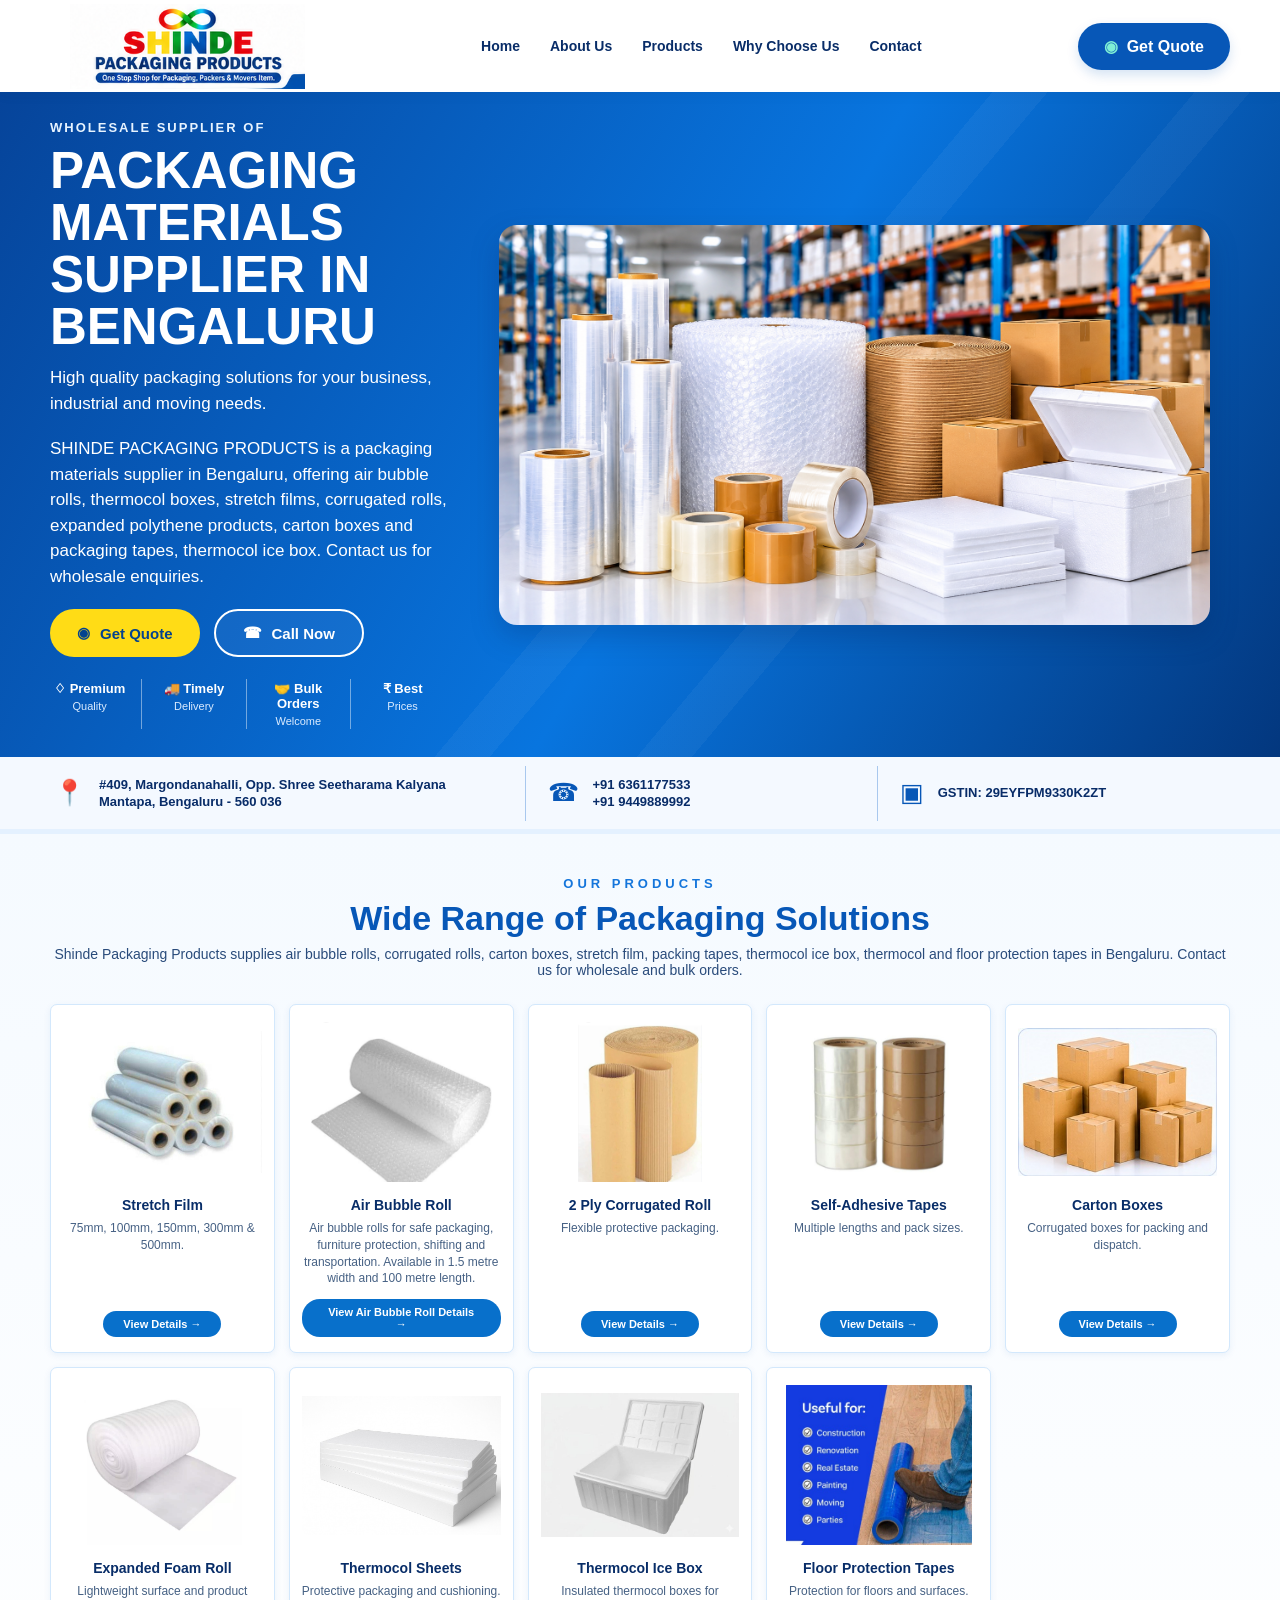
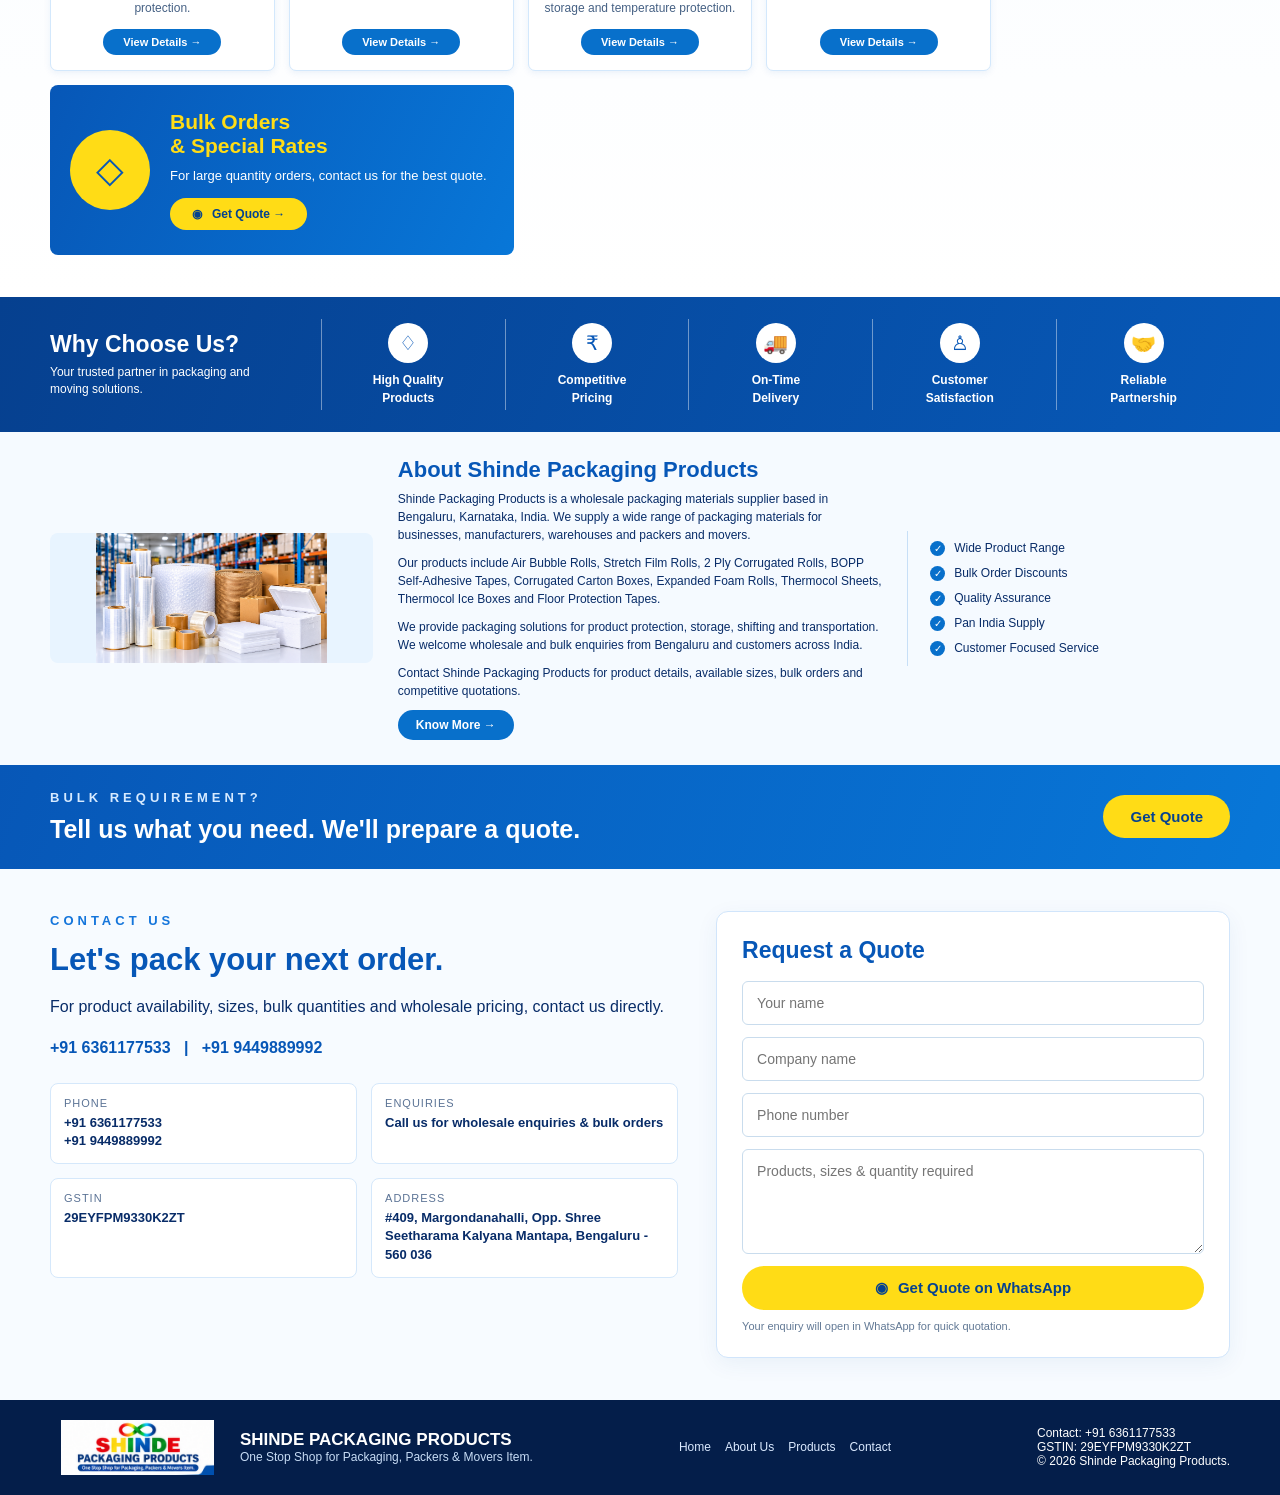
<file: index.html>
<!DOCTYPE html>
<html lang="en">
<head>
  <meta charset="UTF-8">
  <meta name="viewport" content="width=device-width, initial-scale=1.0">
 <meta name="description" content="Shinde Packaging Products is a wholesale packaging materials supplier in Bengaluru, India. We supply Air Bubble Rolls, Stretch Film, Corrugated Rolls, Packing Tapes, Carton Boxes, Foam Rolls, Thermocol Sheets, Ice Boxes and Floor Protection Tape. Contact us for bulk orders.">
  <title>Packaging Materials Supplier in Bengaluru | Shinde Packaging Products</title>
  <link rel="stylesheet" href="style.css">
  <meta name="google-site-verification" content="uN9uCFIGeDgFCE_TI06S7XtybGwrcfDUbIt4E880G-w" />
</head>
<body>
<header class="nav">
  <div class="container nav-inner">
    <a class="brand" href="#home"><img class="brand-logo" src="shinde_packaging_website_logo.png" alt="Shinde Packaging Products logo"></a>
    <nav>
      <a href="#home">Home</a>
      <a href="#about">About Us</a>
      <a href="#products">Products</a>
      <a href="#why-us">Why Choose Us</a>
      <a href="#contact">Contact</a>
    </nav>
    <a class="nav-btn" href="https://wa.me/916361177533?text=Hello%20Shinde%20Packaging%20Products%2C%20I%20would%20like%20a%20quotation.">Get Quote</a>
  </div>
</header>

<main>
<section id="home" class="hero">
  <div class="container hero-grid">
    <div>
      <p class="eyebrow">WHOLESALE SUPPLIER OF</p>
      <h1>Packaging Materials Supplier in Bengaluru</h1>
      <p class="hero-text">High quality packaging solutions for your business, industrial and moving needs.</p>
      <p class="hero-text">SHINDE PACKAGING PRODUCTS is a packaging materials supplier in Bengaluru, offering air bubble rolls, thermocol boxes, stretch films, corrugated rolls, expanded polythene products, carton boxes and packaging tapes, thermocol ice box. Contact us for wholesale enquiries.</p>
      <div class="actions">
        <a class="btn primary" href="https://wa.me/916361177533?text=Hello%20Shinde%20Packaging%20Products%2C%20I%20would%20like%20a%20quotation.">Get Quote</a>
        <a class="btn secondary" href="tel:+916361177533">Call Now</a>
      </div>
      <div class="trust-row">
        <div><strong>♢ Premium</strong><small>Quality</small></div>
        <div><strong>🚚 Timely</strong><small>Delivery</small></div>
        <div><strong>🤝 Bulk Orders</strong><small>Welcome</small></div>
        <div><strong>₹ Best</strong><small>Prices</small></div>
      </div>
    </div>
    <div class="hero-visual"><img src="shinde_packaging_website_hero.png" alt="Packaging materials supplied by Shinde Packaging Products"></div>
  </div>
</section>


<section class="quick-contact">
  <div class="container quick-grid">
    <div class="quick-item"><span>📍</span><b>#409, Margondanahalli, Opp. Shree Seetharama Kalyana Mantapa, Bengaluru - 560 036</b></div>
    <div class="quick-item"><span>☎</span><b>+91 6361177533<br>+91 9449889992</b></div>
    <div class="quick-item"><span>▣</span><b>GSTIN: 29EYFPM9330K2ZT</b></div>
  </div>
</section>
<section id="products" class="section">
  <div class="container">
    <div class="section-head">
      <p class="eyebrow">OUR PRODUCTS</p>
      <h2>Wide Range of Packaging Solutions</h2>
      <p>Shinde Packaging Products supplies air bubble rolls, corrugated rolls, carton boxes, stretch film, packing tapes, thermocol ice box, thermocol and floor protection tapes in Bengaluru. Contact us for wholesale and bulk orders.</p>
    </div>
    
<div class="product-grid">

  <article class="product">
    <img src="stretch-film.jpg" class="product-img" alt="Stretch Film">
    <h3>Stretch Film</h3>
    <p>75mm, 100mm, 150mm, 300mm & 500mm.</p>
    <a class="details" href="stretch-film.html">View Details →</a>
  </article>

  <article class="product">
  <img src="air-bubble-roll.jpg"
       class="product-img"
       alt="Air Bubble Roll for Packaging in Bengaluru">

  <h3>Air Bubble Roll</h3>

  <p>
    Air bubble rolls for safe packaging, furniture protection,
    shifting and transportation. Available in 1.5 metre width
    and 100 metre length.
  </p>

  <a class="details" href="air-bubble-roll.html">
    View Air Bubble Roll Details →
  </a>
</article>

  <article class="product">
    <img src="corrugated-roll.jpg" class="product-img" alt="Corrugated Roll">
    <h3>2 Ply Corrugated Roll</h3>
    <p>Flexible protective packaging.</p>
    <a class="details" href="corrugated-roll.html">View Details →</a>
  </article>

  <article class="product">
    <img src="tape.jpg" class="product-img" alt="Self-Adhesive Tapes">
    <h3>Self-Adhesive Tapes</h3>
    <p>Multiple lengths and pack sizes.</p>
    <a class="details" href="self-adhesive-tapes.html">View Details →</a>
  </article>

  <article class="product">
    <img src="carton-box.jpg" class="product-img" alt="Carton Boxes">
    <h3>Carton Boxes</h3>
    <p>Corrugated boxes for packing and dispatch.</p>
    <a class="details" href="carton-boxes.html">View Details →</a>
  </article>

  <article class="product">
    <img src="expanded-foam-roll.jpg" class="product-img" alt="Expanded Foam Roll">
    <h3>Expanded Foam Roll</h3>
    <p>Lightweight surface and product protection.</p>
    <a class="details" href="expanded-foam-roll.html">View Details →</a>
  </article>

  <article class="product">
    <img src="thermocol.jpg" class="product-img" alt="Thermocol">
    <h3>Thermocol Sheets</h3>
    <p>Protective packaging and cushioning.</p>
    <a class="details" href="thermocol.html">View Details →</a>
  </article>
  
  <article class="product">
    <img src="thermocol-ice-box.jpg" class="product-img" alt="Thermocol Ice Box">
    <h3>Thermocol Ice Box</h3>
    <p>Insulated thermocol boxes for storage and temperature protection.</p>
    <a class="details" href="thermocol-ice-box.html">View Details →</a>
  </article>

  <article class="product">
    <img src="floor-protection-tape.jpg" class="product-img" alt="Floor Protection Tapes">
    <h3>Floor Protection Tapes</h3>
    <p>Protection for floors and surfaces.</p>
    <a class="details" href="floor-protection-tape.html">View Details →</a>
  </article>

  <div class="bulk-card">
    <div class="bulk-icon">◇</div>
    <div>
      <h3>Bulk Orders<br>& Special Rates</h3>
      <p>For large quantity orders, contact us for the best quote.</p>
      <a class="btn primary" href="https://wa.me/916361177533?text=Hello%20Shinde%20Packaging%20Products%2C%20I%20need%20bulk%20order%20pricing.">Get Quote →</a>
    </div>
  </div>

</div>
  </div>
</section>



<section id="why-us" class="why-band">
  <div class="container">
    <div class="benefit-row">
      <div class="benefit-intro"><h2>Why Choose Us?</h2><p>Your trusted partner in packaging and moving solutions.</p></div>
      <div class="benefit"><span>♢</span><strong>High Quality<br>Products</strong></div>
      <div class="benefit"><span>₹</span><strong>Competitive<br>Pricing</strong></div>
      <div class="benefit"><span>🚚</span><strong>On-Time<br>Delivery</strong></div>
      <div class="benefit"><span>♙</span><strong>Customer<br>Satisfaction</strong></div>
      <div class="benefit"><span>🤝</span><strong>Reliable<br>Partnership</strong></div>
    </div>
  </div>
</section>


<section id="about" class="about-band">
  <div class="container about-grid">

    <div class="about-image">
      <img src="shinde_packaging_website_hero.png"
           alt="Packaging materials supplied by Shinde Packaging Products">
    </div>

    <div class="about-copy">
      <h2>About Shinde Packaging Products</h2>

      <p>
        Shinde Packaging Products is a wholesale packaging
        materials supplier based in Bengaluru, Karnataka, India.
        We supply a wide range of packaging materials for
        businesses, manufacturers, warehouses and packers and movers.
      </p>

      <p>
        Our products include Air Bubble Rolls, Stretch Film Rolls,
        2 Ply Corrugated Rolls, BOPP Self-Adhesive Tapes,
        Corrugated Carton Boxes, Expanded Foam Rolls,
        Thermocol Sheets, Thermocol Ice Boxes and
        Floor Protection Tapes.
      </p>

      <p>
        We provide packaging solutions for product protection,
        storage, shifting and transportation. We welcome
        wholesale and bulk enquiries from Bengaluru and
        customers across India.
      </p>

      <p>
        Contact Shinde Packaging Products for product details,
        available sizes, bulk orders and competitive quotations.
      </p>

      <a class="btn" href="#contact">Know More →</a>
    </div>

    <ul class="about-points">
      <li>Wide Product Range</li>
      <li>Bulk Order Discounts</li>
      <li>Quality Assurance</li>
      <li>Pan India Supply</li>
      <li>Customer Focused Service</li>
    </ul>

  </div>
</section>


<section class="quote-strip">
  <div class="container quote-inner">
    <div><p class="eyebrow">BULK REQUIREMENT?</p><h2>Tell us what you need. We'll prepare a quote.</h2></div>
    <a class="btn light" href="https://wa.me/916361177533?text=Hello%20Shinde%20Packaging%20Products%2C%20I%20would%20like%20a%20wholesale%20quote.">Get Quote</a>
  </div>
</section>

<section id="contact" class="section contact">
  <div class="container contact-grid">
    <div>
      <p class="eyebrow">CONTACT US</p>
      <h2>Let's pack your next order.</h2>
      <p>For product availability, sizes, bulk quantities and wholesale pricing, contact us directly.</p><p class="contact-highlight"><a href="tel:+916361177533">+91 6361177533</a> &nbsp; | &nbsp; <a href="tel:+919449889992">+91 9449889992</a></p>
      <div class="contact-list">
        <div><span>Phone</span><strong>+91 6361177533<br>+91 9449889992</strong></div>
        <div><span>Enquiries</span><strong>Call us for wholesale enquiries & bulk orders</strong></div>
        <div><span>GSTIN</span><strong>29EYFPM9330K2ZT</strong></div>
        <div><span>Address</span><strong>#409, Margondanahalli, Opp. Shree Seetharama Kalyana Mantapa, Bengaluru - 560 036</strong></div>
      </div>
    </div>
    <form class="quote-form" onsubmit="sendQuote(event)">
      <h3>Request a Quote</h3>
      <input id="name" required placeholder="Your name">
      <input id="company" placeholder="Company name">
      <input id="phone" required placeholder="Phone number">
      <textarea id="requirement" required placeholder="Products, sizes & quantity required"></textarea>
      <button class="btn primary" type="submit">Get Quote on WhatsApp</button>
      <small>Your enquiry will open in WhatsApp for quick quotation.</small>
    </form>
  </div>
</section>
</main>

<footer>
  <div class="container footer-inner">
    <div class="footer-brand"><img src="shinde_packaging_website_logo.png" alt="Shinde Packaging Products logo"><div><strong>SHINDE PACKAGING PRODUCTS</strong><br><span>One Stop Shop for Packaging, Packers & Movers Item.</span></div></div>
    <div class="footer-links"><a href="#home">Home</a><a href="#about">About Us</a><a href="#products">Products</a><a href="#contact">Contact</a></div>
    <div>Contact: +91 6361177533<br>GSTIN: 29EYFPM9330K2ZT<br>© 2026 Shinde Packaging Products.</div>
  </div>
</footer>

<script>
function sendQuote(e){
  e.preventDefault();
  const name = document.getElementById('name').value;
  const company = document.getElementById('company').value;
  const phone = document.getElementById('phone').value;
  const req = document.getElementById('requirement').value;
  const message = `Hello Shinde Packaging Products,%0A%0AName: ${encodeURIComponent(name)}%0ACompany: ${encodeURIComponent(company)}%0APhone: ${encodeURIComponent(phone)}%0ARequirement: ${encodeURIComponent(req)}`;
  window.location.href = "https://wa.me/916361177533?text=" + message;
}
</script>
</body>
</html>
</file>
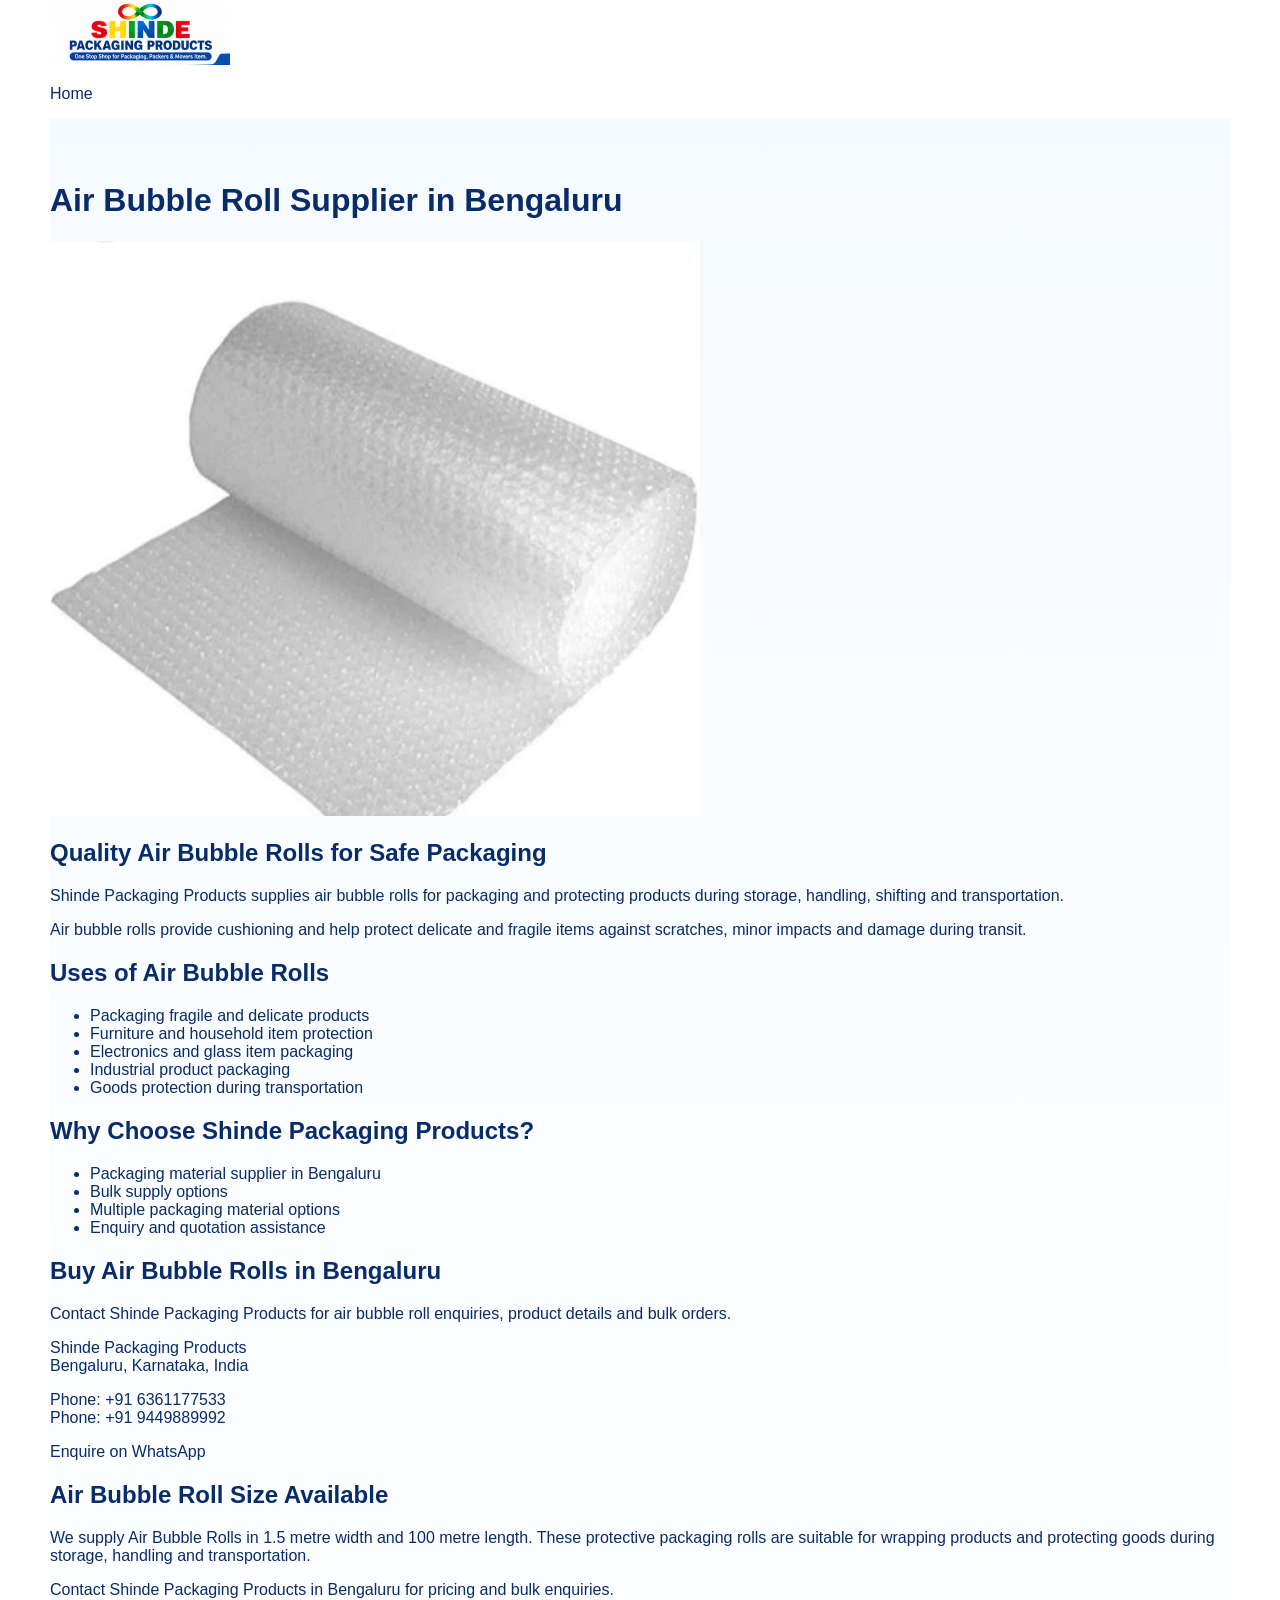
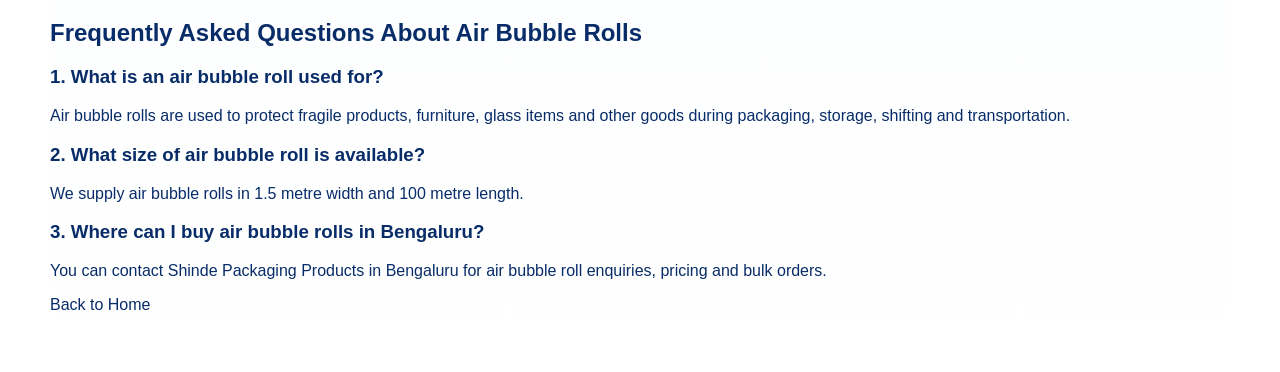
<file: air-bubble-roll.html>
<!DOCTYPE html>
<html lang="en">
<head>
  <meta charset="UTF-8">
  <meta name="viewport" content="width=device-width, initial-scale=1.0">

  <title>Air Bubble Roll Supplier in Bengaluru | Shinde Packaging Products</title>

  <meta name="description" content="Buy air bubble rolls for safe packaging, product protection, shifting and transportation. Shinde Packaging Products supplies air bubble rolls in Bengaluru and across India.">

  <meta name="robots" content="index, follow">

  <link rel="stylesheet" href="style.css">
  <link rel="canonical" href="https://shindepackagingproducts-spp.github.io/SHINDE-PACKAGING-PRODUCTS/air-bubble-roll.html">
</head>

<body>

  <header class="container">
    <a href="index.html">
      <img src="shinde_packaging_website_logo.png"
           alt="Shinde Packaging Products Logo"
           style="width:180px; max-width:100%;">
    </a>

    <p><a href="index.html">Home</a></p>
  </header>

  <main class="container section">

    <h1>Air Bubble Roll Supplier in Bengaluru</h1>

    <img src="air-bubble-roll.jpg"
         alt="Air Bubble Roll for Packaging"
         style="width:100%; max-width:650px; height:auto; object-fit:contain;">

    <h2>Quality Air Bubble Rolls for Safe Packaging</h2>

    <p>
      Shinde Packaging Products supplies air bubble rolls
      for packaging and protecting products during storage,
      handling, shifting and transportation.
    </p>

    <p>
      Air bubble rolls provide cushioning and help protect
      delicate and fragile items against scratches, minor
      impacts and damage during transit.
    </p>

    <h2>Uses of Air Bubble Rolls</h2>

    <ul>
      <li>Packaging fragile and delicate products</li>
      <li>Furniture and household item protection</li>
      <li>Electronics and glass item packaging</li>
      <li>Industrial product packaging</li>
      <li>Goods protection during transportation</li>
    </ul>

    <h2>Why Choose Shinde Packaging Products?</h2>

    <ul>
      <li>Packaging material supplier in Bengaluru</li>
      <li>Bulk supply options</li>
      <li>Multiple packaging material options</li>
      <li>Enquiry and quotation assistance</li>
    </ul>

    <h2>Buy Air Bubble Rolls in Bengaluru</h2>

    <p>
      Contact Shinde Packaging Products for air bubble roll
      enquiries, product details and bulk orders.
    </p>

    <p>
      Shinde Packaging Products<br>
      Bengaluru, Karnataka, India
    </p>

    <p>
      Phone: +91 6361177533<br>
      Phone: +91 9449889992
    </p>

    <p>
      <a href="https://wa.me/916361177533">
        Enquire on WhatsApp
      </a>
    </p>

    <h2>Air Bubble Roll Size Available</h2>

    <p>
      We supply Air Bubble Rolls in 1.5 metre width
      and 100 metre length. These protective packaging
      rolls are suitable for wrapping products and
      protecting goods during storage, handling and
      transportation.
    </p>

    <p>
      Contact Shinde Packaging Products in Bengaluru
      for pricing and bulk enquiries.
    </p>
<h2>Frequently Asked Questions About Air Bubble Rolls</h2>

<h3>1. What is an air bubble roll used for?</h3>
<p>
  Air bubble rolls are used to protect fragile products,
  furniture, glass items and other goods during packaging,
  storage, shifting and transportation.
</p>

<h3>2. What size of air bubble roll is available?</h3>
<p>
  We supply air bubble rolls in 1.5 metre width
  and 100 metre length.
</p>

<h3>3. Where can I buy air bubble rolls in Bengaluru?</h3>
<p>
  You can contact Shinde Packaging Products in Bengaluru
  for air bubble roll enquiries, pricing and bulk orders.
</p>
    <p><a href="index.html">Back to Home</a></p>

  </main>

</body>
</html>
</file>
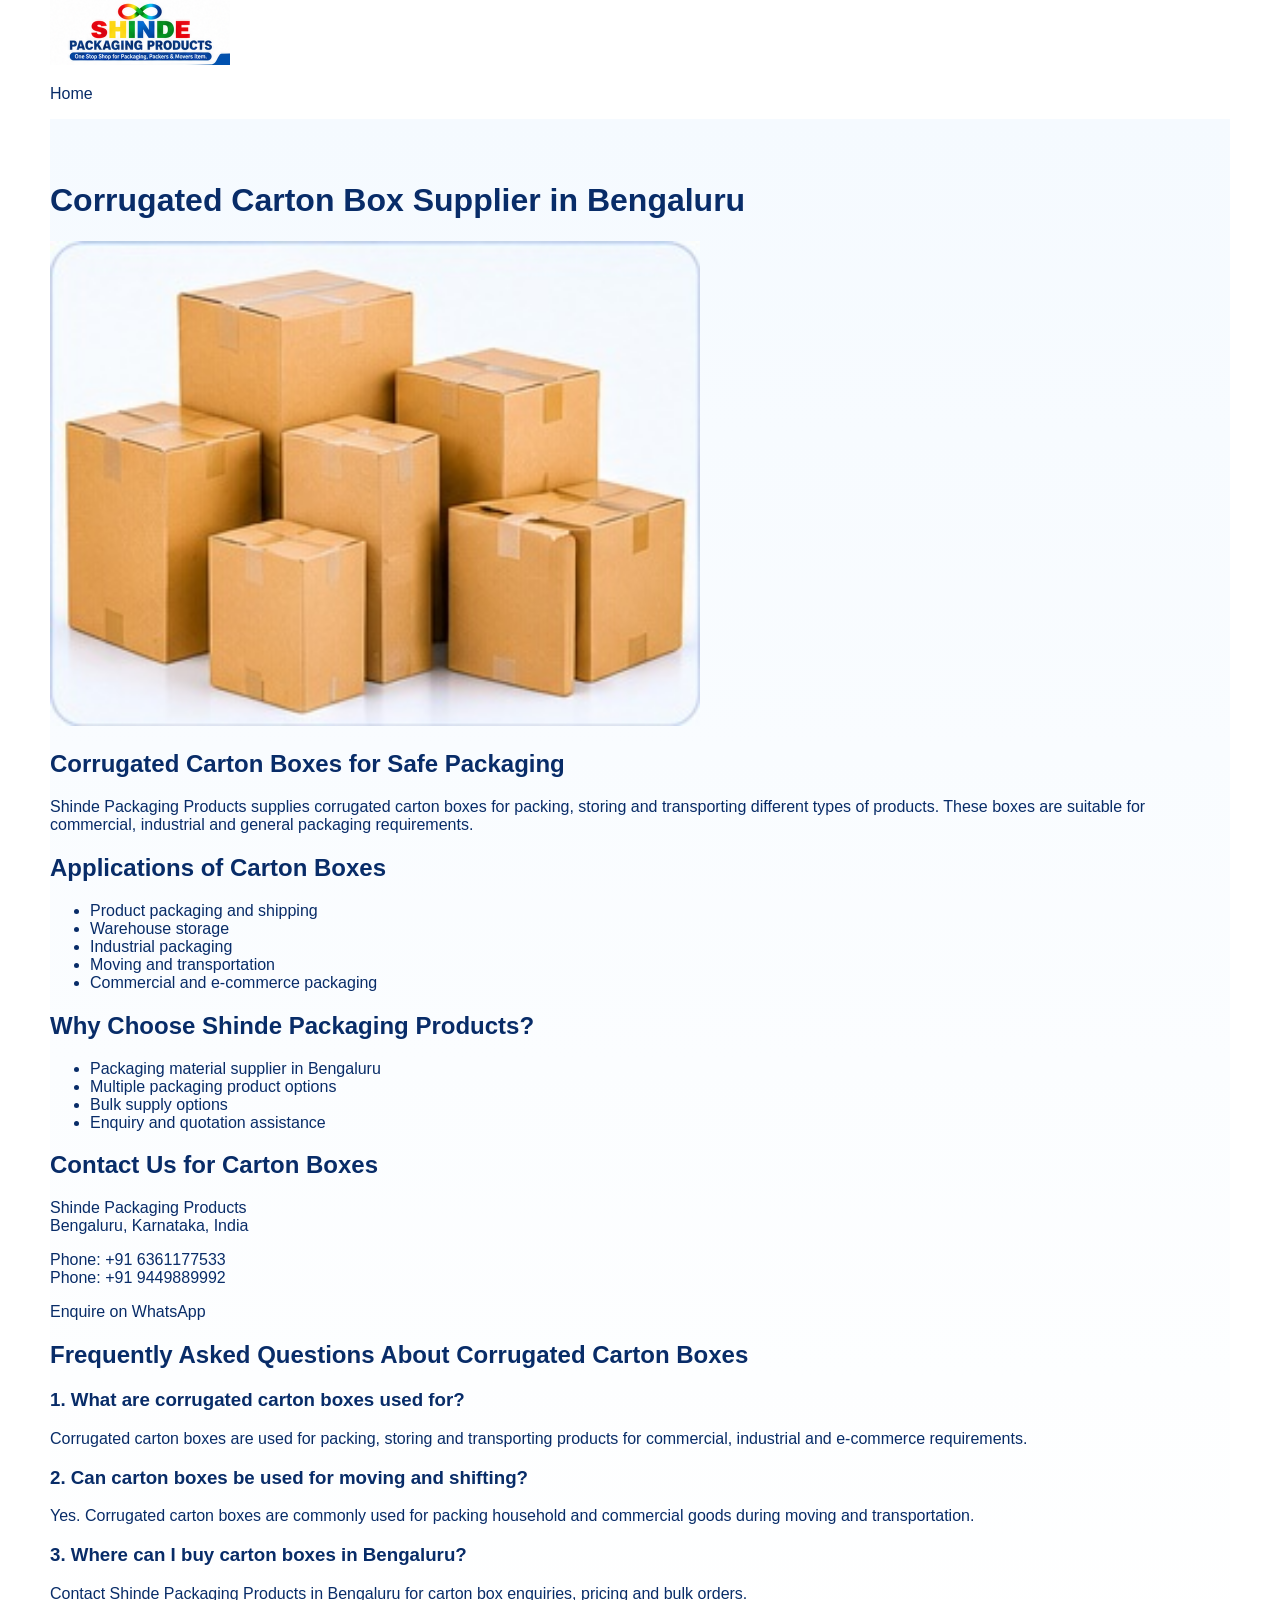
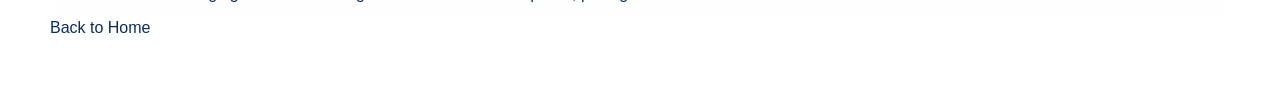
<file: carton-boxes.html>
<!DOCTYPE html>
<html lang="en">
<head>
  <meta charset="UTF-8">
  <meta name="viewport" content="width=device-width, initial-scale=1.0">

  <title>Carton Box Supplier in Bengaluru | Shinde Packaging Products</title>

  <meta name="description" content="Shinde Packaging Products supplies corrugated carton boxes for industrial, commercial, storage and transportation packaging requirements in Bengaluru, India.">

  <meta name="robots" content="index, follow">
  <link rel="stylesheet" href="style.css">
  <link rel="canonical" href="https://shindepackagingproducts-spp.github.io/SHINDE-PACKAGING-PRODUCTS/carton-boxes.html">
</head>

<body>

<header class="container">
  <a href="index.html">
    <img src="shinde_packaging_website_logo.png"
         alt="Shinde Packaging Products Logo"
         style="width:180px; max-width:100%;">
  </a>
  <p><a href="index.html">Home</a></p>
</header>

<main class="container section">

  <h1>Corrugated Carton Box Supplier in Bengaluru</h1>

  <img src="carton-box.jpg"
       alt="Corrugated Carton Packaging Box"
       style="width:100%; max-width:650px; height:auto; object-fit:contain;">

  <h2>Corrugated Carton Boxes for Safe Packaging</h2>

  <p>
    Shinde Packaging Products supplies corrugated carton boxes
    for packing, storing and transporting different types of products.
    These boxes are suitable for commercial, industrial and
    general packaging requirements.
  </p>

  <h2>Applications of Carton Boxes</h2>

  <ul>
    <li>Product packaging and shipping</li>
    <li>Warehouse storage</li>
    <li>Industrial packaging</li>
    <li>Moving and transportation</li>
    <li>Commercial and e-commerce packaging</li>
  </ul>

  <h2>Why Choose Shinde Packaging Products?</h2>

  <ul>
    <li>Packaging material supplier in Bengaluru</li>
    <li>Multiple packaging product options</li>
    <li>Bulk supply options</li>
    <li>Enquiry and quotation assistance</li>
  </ul>

  <h2>Contact Us for Carton Boxes</h2>

  <p>
    Shinde Packaging Products<br>
    Bengaluru, Karnataka, India
  </p>

  <p>
    Phone: +91 6361177533<br>
    Phone: +91 9449889992
  </p>

  <p>
    <a href="https://wa.me/916361177533">
      Enquire on WhatsApp
    </a>
  </p>
<h2>Frequently Asked Questions About Corrugated Carton Boxes</h2>

<h3>1. What are corrugated carton boxes used for?</h3>
<p>
  Corrugated carton boxes are used for packing, storing
  and transporting products for commercial, industrial
  and e-commerce requirements.
</p>

<h3>2. Can carton boxes be used for moving and shifting?</h3>
<p>
  Yes. Corrugated carton boxes are commonly used for
  packing household and commercial goods during moving
  and transportation.
</p>

<h3>3. Where can I buy carton boxes in Bengaluru?</h3>
<p>
  Contact Shinde Packaging Products in Bengaluru
  for carton box enquiries, pricing and bulk orders.
</p>
  <p><a href="index.html">Back to Home</a></p>

</main>

</body>
</html>
</file>
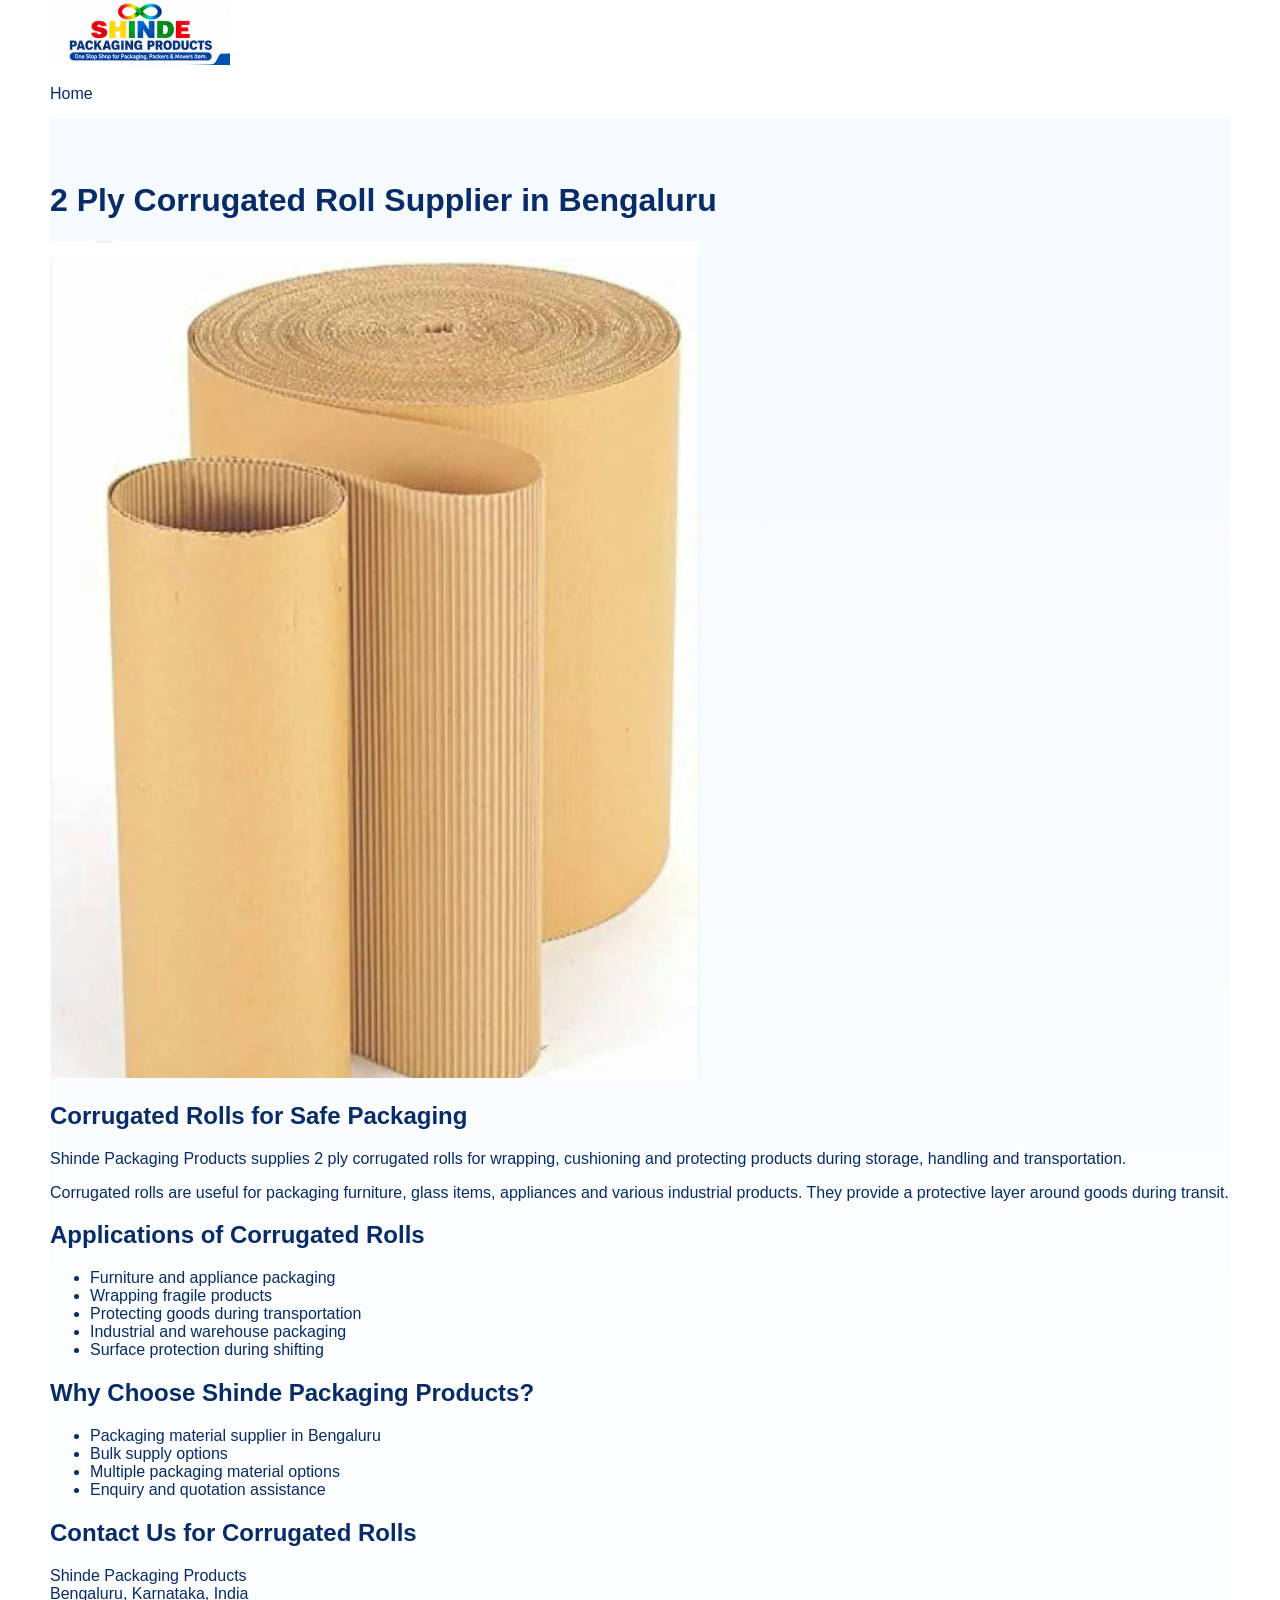
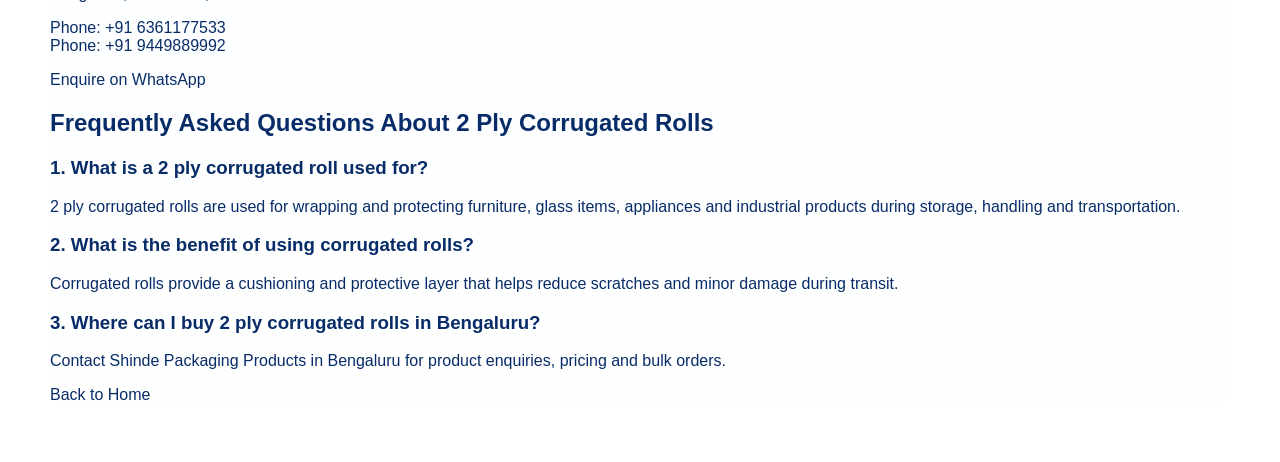
<file: corrugated-roll.html>
<!DOCTYPE html>
<html lang="en">
<head>
  <meta charset="UTF-8">
  <meta name="viewport" content="width=device-width, initial-scale=1.0">

  <title>2 Ply Corrugated Roll Supplier in Bengaluru | Shinde Packaging Products</title>

  <meta name="description" content="Shinde Packaging Products supplies 2 ply corrugated rolls for protective packaging, wrapping and cushioning of products in Bengaluru and across India.">

  <meta name="robots" content="index, follow">
  <link rel="stylesheet" href="style.css">
  <link rel="canonical" href="https://shindepackagingproducts-spp.github.io/SHINDE-PACKAGING-PRODUCTS/corrugated-roll.html">
</head>

<body>

<header class="container">
  <a href="index.html">
    <img src="shinde_packaging_website_logo.png"
         alt="Shinde Packaging Products Logo"
         style="width:180px; max-width:100%;">
  </a>
  <p><a href="index.html">Home</a></p>
</header>

<main class="container section">

  <h1>2 Ply Corrugated Roll Supplier in Bengaluru</h1>

  <img src="corrugated-roll.jpg"
       alt="2 Ply Corrugated Roll for Protective Packaging"
       style="width:100%; max-width:650px; height:auto; object-fit:contain;">

  <h2>Corrugated Rolls for Safe Packaging</h2>

  <p>
    Shinde Packaging Products supplies 2 ply corrugated
    rolls for wrapping, cushioning and protecting products
    during storage, handling and transportation.
  </p>

  <p>
    Corrugated rolls are useful for packaging furniture,
    glass items, appliances and various industrial products.
    They provide a protective layer around goods during transit.
  </p>

  <h2>Applications of Corrugated Rolls</h2>

  <ul>
    <li>Furniture and appliance packaging</li>
    <li>Wrapping fragile products</li>
    <li>Protecting goods during transportation</li>
    <li>Industrial and warehouse packaging</li>
    <li>Surface protection during shifting</li>
  </ul>

  <h2>Why Choose Shinde Packaging Products?</h2>

  <ul>
    <li>Packaging material supplier in Bengaluru</li>
    <li>Bulk supply options</li>
    <li>Multiple packaging material options</li>
    <li>Enquiry and quotation assistance</li>
  </ul>

  <h2>Contact Us for Corrugated Rolls</h2>

  <p>
    Shinde Packaging Products<br>
    Bengaluru, Karnataka, India
  </p>

  <p>
    Phone: +91 6361177533<br>
    Phone: +91 9449889992
  </p>

  <p>
    <a href="https://wa.me/916361177533">
      Enquire on WhatsApp
    </a>
  </p>
<h2>Frequently Asked Questions About 2 Ply Corrugated Rolls</h2>

<h3>1. What is a 2 ply corrugated roll used for?</h3>
<p>
  2 ply corrugated rolls are used for wrapping and protecting
  furniture, glass items, appliances and industrial products
  during storage, handling and transportation.
</p>

<h3>2. What is the benefit of using corrugated rolls?</h3>
<p>
  Corrugated rolls provide a cushioning and protective layer
  that helps reduce scratches and minor damage during transit.
</p>

<h3>3. Where can I buy 2 ply corrugated rolls in Bengaluru?</h3>
<p>
  Contact Shinde Packaging Products in Bengaluru
  for product enquiries, pricing and bulk orders.
</p>
  <p><a href="index.html">Back to Home</a></p>

</main>

</body>
</html>
</file>
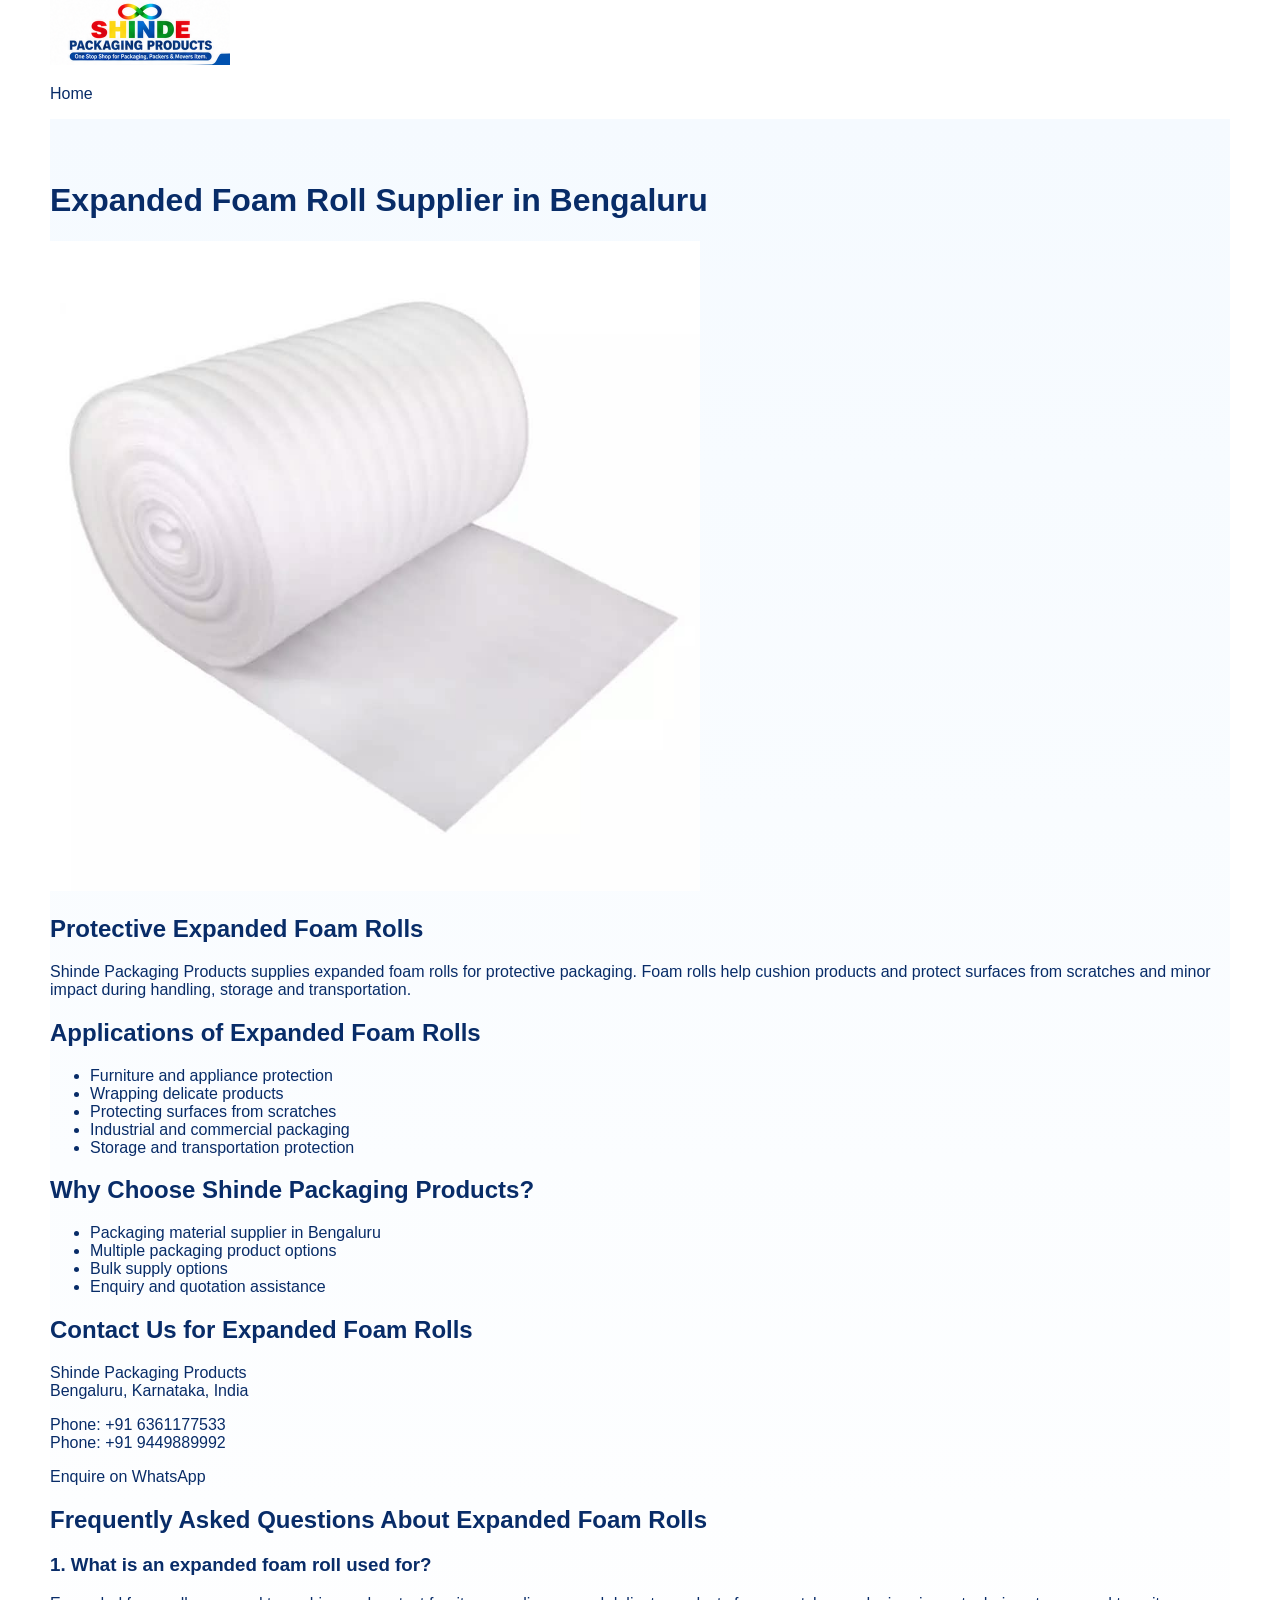
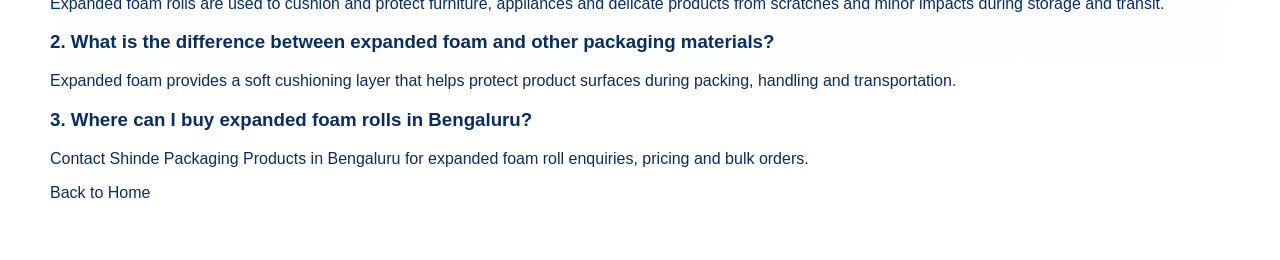
<file: expanded-foam-roll.html>
<!DOCTYPE html>
<html lang="en">
<head>
  <meta charset="UTF-8">
  <meta name="viewport" content="width=device-width, initial-scale=1.0">

  <title>Expanded Foam Roll Supplier in Bengaluru | Shinde Packaging Products</title>

  <meta name="description" content="Buy expanded foam rolls for protective packaging from Shinde Packaging Products. Suitable for wrapping, cushioning and protecting products during storage and transportation.">

  <meta name="robots" content="index, follow">
  <link rel="stylesheet" href="style.css">
  <link rel="canonical" href="https://shindepackagingproducts-spp.github.io/SHINDE-PACKAGING-PRODUCTS/expanded-foam-roll.html">
</head>

<body>

<header class="container">
  <a href="index.html">
    <img src="shinde_packaging_website_logo.png"
         alt="Shinde Packaging Products Logo"
         style="width:180px; max-width:100%;">
  </a>
  <p><a href="index.html">Home</a></p>
</header>

<main class="container section">

  <h1>Expanded Foam Roll Supplier in Bengaluru</h1>

  <img src="expanded-foam-roll.jpg"
       alt="White Expanded Foam Roll for Protective Packaging"
       style="width:100%; max-width:650px; height:auto; object-fit:contain;">

  <h2>Protective Expanded Foam Rolls</h2>

  <p>
    Shinde Packaging Products supplies expanded foam rolls
    for protective packaging. Foam rolls help cushion products
    and protect surfaces from scratches and minor impact during
    handling, storage and transportation.
  </p>

  <h2>Applications of Expanded Foam Rolls</h2>

  <ul>
    <li>Furniture and appliance protection</li>
    <li>Wrapping delicate products</li>
    <li>Protecting surfaces from scratches</li>
    <li>Industrial and commercial packaging</li>
    <li>Storage and transportation protection</li>
  </ul>

  <h2>Why Choose Shinde Packaging Products?</h2>

  <ul>
    <li>Packaging material supplier in Bengaluru</li>
    <li>Multiple packaging product options</li>
    <li>Bulk supply options</li>
    <li>Enquiry and quotation assistance</li>
  </ul>

  <h2>Contact Us for Expanded Foam Rolls</h2>

  <p>
    Shinde Packaging Products<br>
    Bengaluru, Karnataka, India
  </p>

  <p>
    Phone: +91 6361177533<br>
    Phone: +91 9449889992
  </p>

  <p>
    <a href="https://wa.me/916361177533">
      Enquire on WhatsApp
    </a>
  </p>
<h2>Frequently Asked Questions About Expanded Foam Rolls</h2>

<h3>1. What is an expanded foam roll used for?</h3>
<p>
  Expanded foam rolls are used to cushion and protect
  furniture, appliances and delicate products from
  scratches and minor impacts during storage and transit.
</p>

<h3>2. What is the difference between expanded foam
and other packaging materials?</h3>
<p>
  Expanded foam provides a soft cushioning layer that
  helps protect product surfaces during packing,
  handling and transportation.
</p>

<h3>3. Where can I buy expanded foam rolls in Bengaluru?</h3>
<p>
  Contact Shinde Packaging Products in Bengaluru
  for expanded foam roll enquiries, pricing and bulk orders.
</p>
  <p><a href="index.html">Back to Home</a></p>

</main>

</body>
</html>
</file>
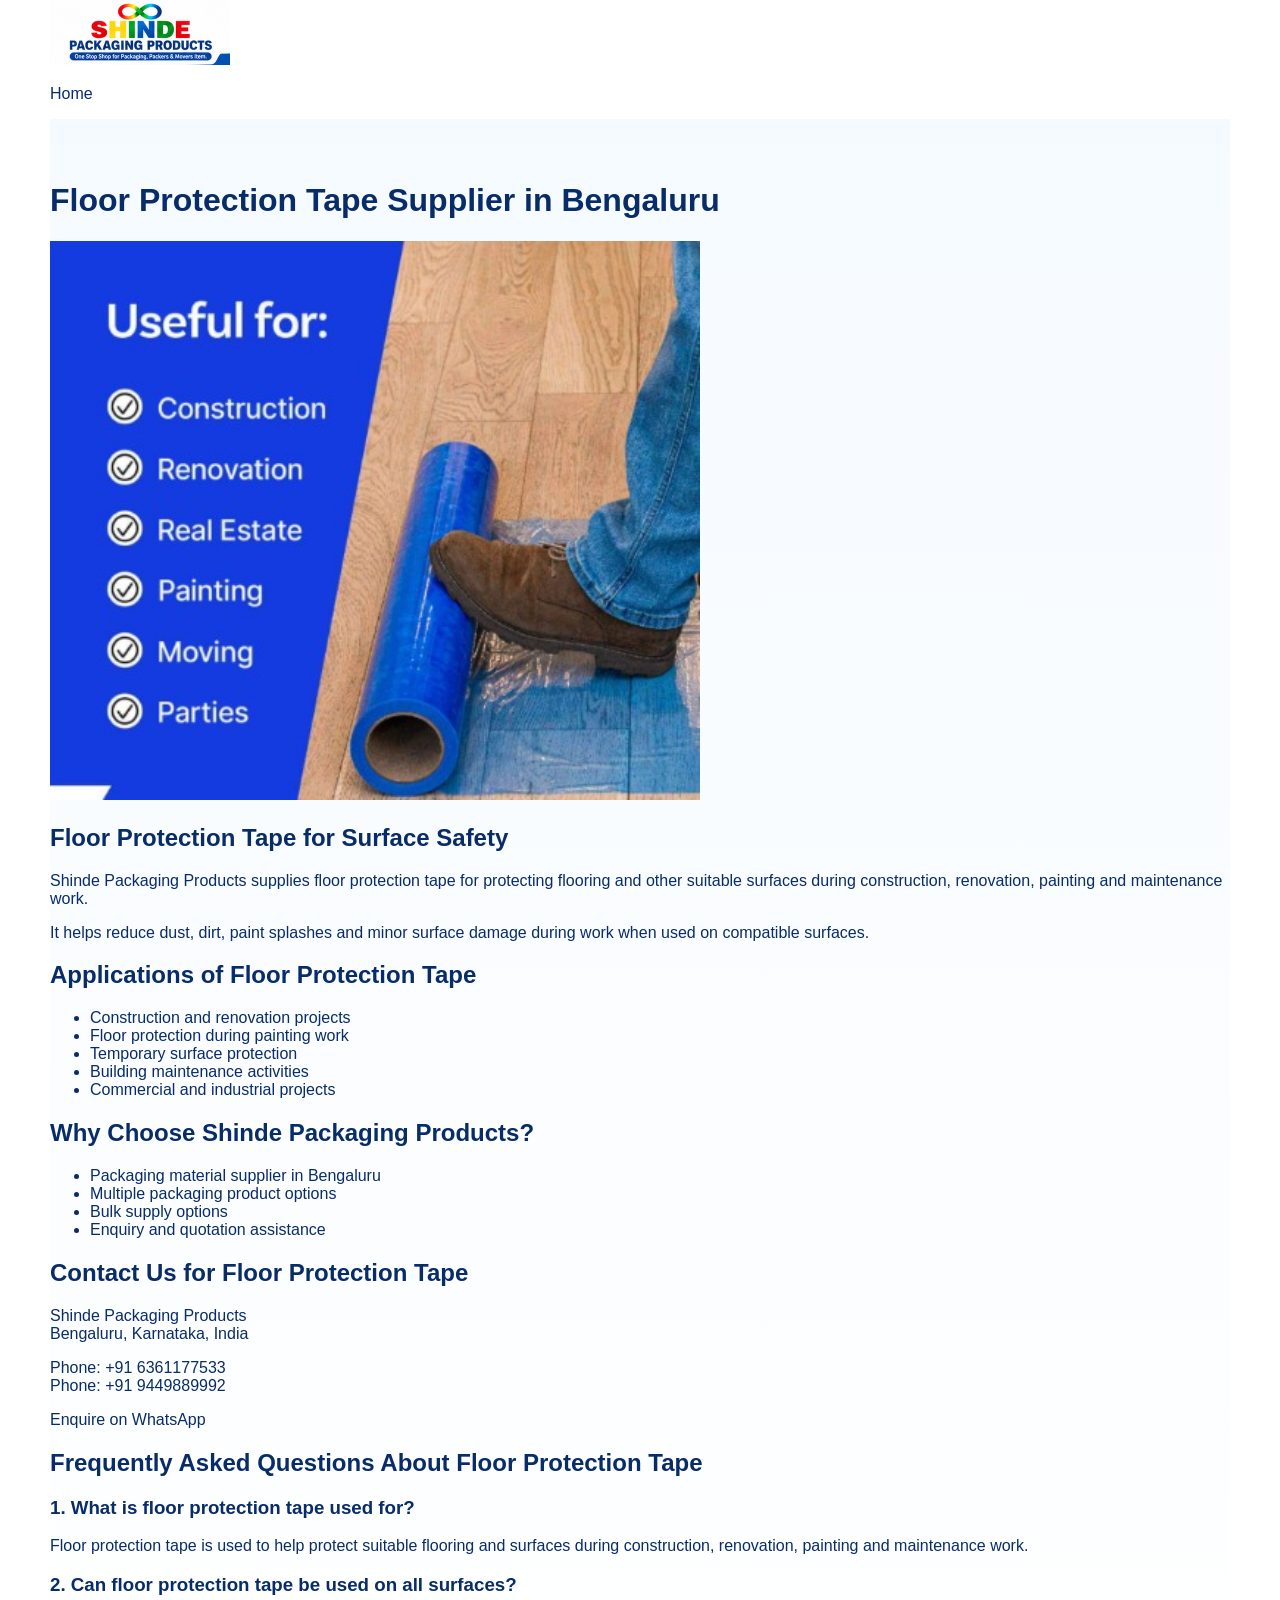
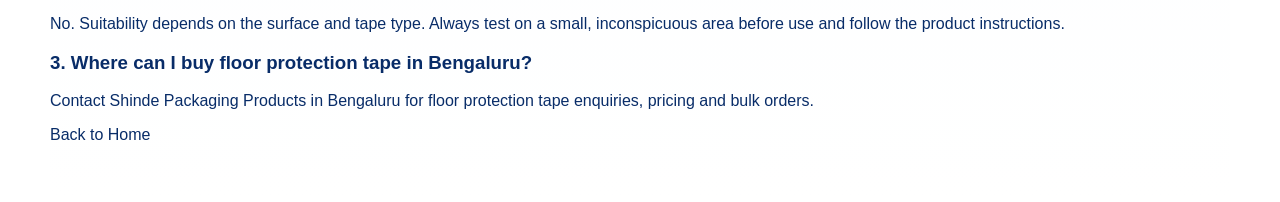
<file: floor-protection-tape.html>
<!DOCTYPE html>
<html lang="en">
<head>
  <meta charset="UTF-8">
  <meta name="viewport" content="width=device-width, initial-scale=1.0">

  <title>Floor Protection Tape Supplier in Bengaluru | Shinde Packaging Products</title>

  <meta name="description" content="Shinde Packaging Products supplies floor protection tape to help protect flooring surfaces during construction, renovation, painting and maintenance work in Bengaluru, India.">

  <meta name="robots" content="index, follow">
  <link rel="stylesheet" href="style.css">
  <link rel="canonical" href="https://shindepackagingproducts-spp.github.io/SHINDE-PACKAGING-PRODUCTS/floor-protection-tape.html">
</head>

<body>

<header class="container">
  <a href="index.html">
    <img src="shinde_packaging_website_logo.png"
         alt="Shinde Packaging Products Logo"
         style="width:180px; max-width:100%;">
  </a>
  <p><a href="index.html">Home</a></p>
</header>

<main class="container section">

  <h1>Floor Protection Tape Supplier in Bengaluru</h1>

  <img src="floor-protection-tape.jpg"
       alt="Floor Protection Tape for Surface Protection"
       style="width:100%; max-width:650px; height:auto; object-fit:contain;">

  <h2>Floor Protection Tape for Surface Safety</h2>

  <p>
    Shinde Packaging Products supplies floor protection tape
    for protecting flooring and other suitable surfaces during
    construction, renovation, painting and maintenance work.
  </p>

  <p>
    It helps reduce dust, dirt, paint splashes and minor surface
    damage during work when used on compatible surfaces.
  </p>

  <h2>Applications of Floor Protection Tape</h2>

  <ul>
    <li>Construction and renovation projects</li>
    <li>Floor protection during painting work</li>
    <li>Temporary surface protection</li>
    <li>Building maintenance activities</li>
    <li>Commercial and industrial projects</li>
  </ul>

  <h2>Why Choose Shinde Packaging Products?</h2>

  <ul>
    <li>Packaging material supplier in Bengaluru</li>
    <li>Multiple packaging product options</li>
    <li>Bulk supply options</li>
    <li>Enquiry and quotation assistance</li>
  </ul>

  <h2>Contact Us for Floor Protection Tape</h2>

  <p>
    Shinde Packaging Products<br>
    Bengaluru, Karnataka, India
  </p>

  <p>
    Phone: +91 6361177533<br>
    Phone: +91 9449889992
  </p>

  <p>
    <a href="https://wa.me/916361177533">
      Enquire on WhatsApp
    </a>
  </p>
  <h2>Frequently Asked Questions About Floor Protection Tape</h2>

<h3>1. What is floor protection tape used for?</h3>
<p>
  Floor protection tape is used to help protect suitable
  flooring and surfaces during construction, renovation,
  painting and maintenance work.
</p>

<h3>2. Can floor protection tape be used on all surfaces?</h3>
<p>
  No. Suitability depends on the surface and tape type.
  Always test on a small, inconspicuous area before use
  and follow the product instructions.
</p>

<h3>3. Where can I buy floor protection tape in Bengaluru?</h3>
<p>
  Contact Shinde Packaging Products in Bengaluru
  for floor protection tape enquiries, pricing and bulk orders.
</p>
  <p><a href="index.html">Back to Home</a></p>

</main>

</body>
</html>
</file>
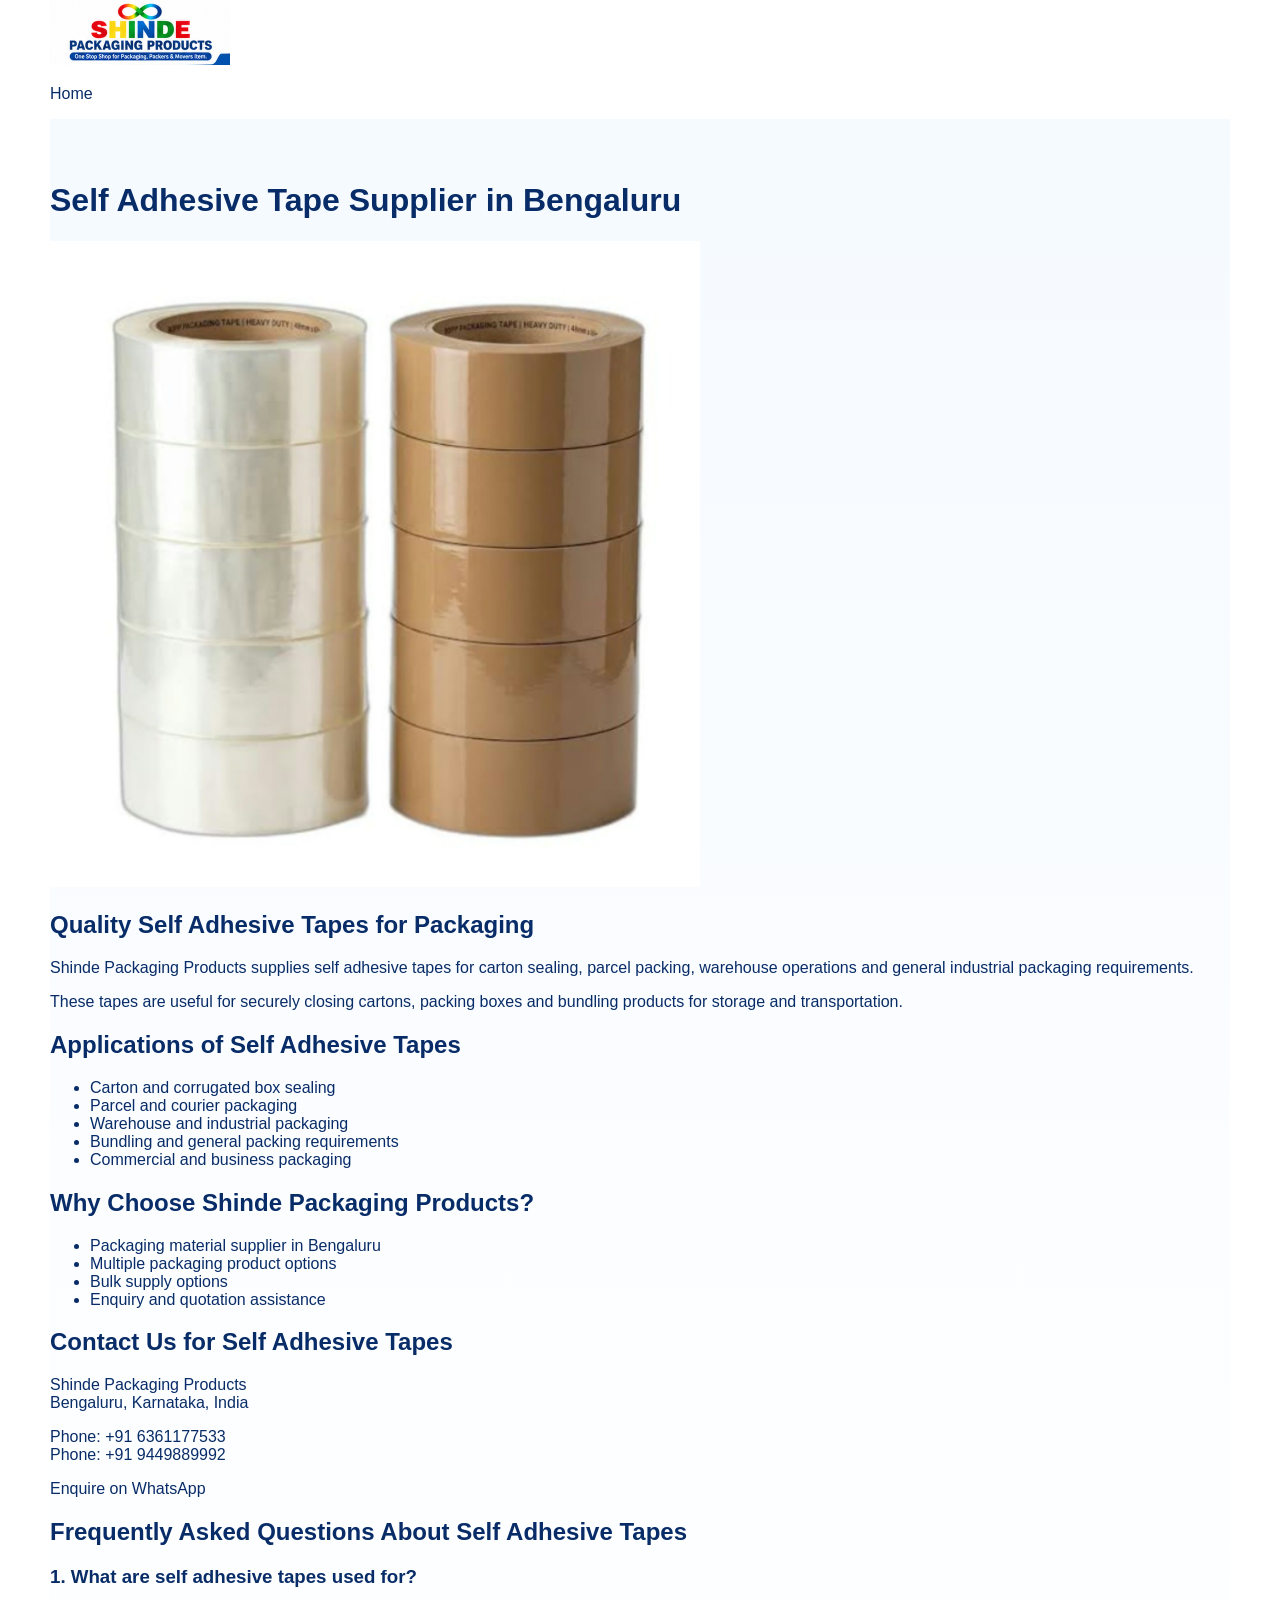
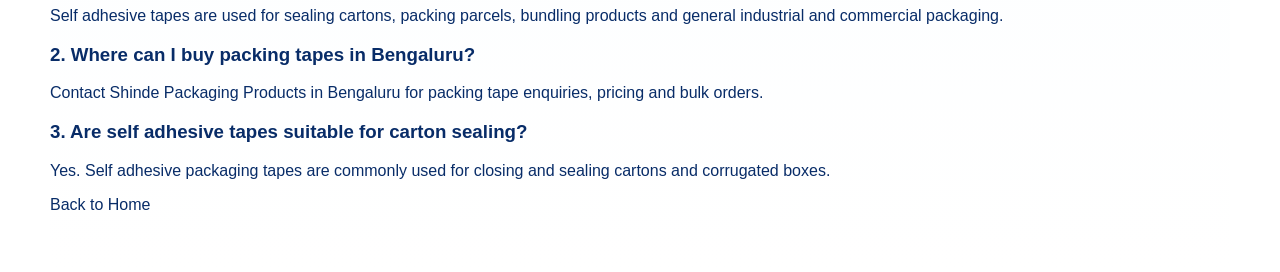
<file: self-adhesive-tapes.html>
<!DOCTYPE html>
<html lang="en">
<head>
  <meta charset="UTF-8">
  <meta name="viewport" content="width=device-width, initial-scale=1.0">

  <title>Self Adhesive Tape Supplier in Bengaluru | Shinde Packaging Products</title>

  <meta name="description" content="Buy self adhesive packaging tapes from Shinde Packaging Products. We supply packing tapes in different sizes and lengths for industrial and commercial packaging in Bengaluru.">

  <meta name="robots" content="index, follow">
  <link rel="stylesheet" href="style.css">
  <link rel="canonical" href="https://shindepackagingproducts-spp.github.io/SHINDE-PACKAGING-PRODUCTS/self-adhesive-tapes.html">
</head>

<body>

<header class="container">
  <a href="index.html">
    <img src="shinde_packaging_website_logo.png"
         alt="Shinde Packaging Products Logo"
         style="width:180px; max-width:100%;">
  </a>
  <p><a href="index.html">Home</a></p>
</header>

<main class="container section">

  <h1>Self Adhesive Tape Supplier in Bengaluru</h1>

  <img src="tape.jpg"
       alt="Self Adhesive Packaging Tapes"
       style="width:100%; max-width:650px; height:auto; object-fit:contain;">

  <h2>Quality Self Adhesive Tapes for Packaging</h2>

  <p>
    Shinde Packaging Products supplies self adhesive tapes
    for carton sealing, parcel packing, warehouse operations
    and general industrial packaging requirements.
  </p>

  <p>
    These tapes are useful for securely closing cartons,
    packing boxes and bundling products for storage
    and transportation.
  </p>

  <h2>Applications of Self Adhesive Tapes</h2>

  <ul>
    <li>Carton and corrugated box sealing</li>
    <li>Parcel and courier packaging</li>
    <li>Warehouse and industrial packaging</li>
    <li>Bundling and general packing requirements</li>
    <li>Commercial and business packaging</li>
  </ul>

  <h2>Why Choose Shinde Packaging Products?</h2>

  <ul>
    <li>Packaging material supplier in Bengaluru</li>
    <li>Multiple packaging product options</li>
    <li>Bulk supply options</li>
    <li>Enquiry and quotation assistance</li>
  </ul>

  <h2>Contact Us for Self Adhesive Tapes</h2>

  <p>
    Shinde Packaging Products<br>
    Bengaluru, Karnataka, India
  </p>

  <p>
    Phone: +91 6361177533<br>
    Phone: +91 9449889992
  </p>

  <p>
    <a href="https://wa.me/916361177533">
      Enquire on WhatsApp
    </a>
  </p>
<h2>Frequently Asked Questions About Self Adhesive Tapes</h2>

<h3>1. What are self adhesive tapes used for?</h3>
<p>
  Self adhesive tapes are used for sealing cartons,
  packing parcels, bundling products and general
  industrial and commercial packaging.
</p>

<h3>2. Where can I buy packing tapes in Bengaluru?</h3>
<p>
  Contact Shinde Packaging Products in Bengaluru
  for packing tape enquiries, pricing and bulk orders.
</p>

<h3>3. Are self adhesive tapes suitable for carton sealing?</h3>
<p>
  Yes. Self adhesive packaging tapes are commonly used
  for closing and sealing cartons and corrugated boxes.
</p>
  <p><a href="index.html">Back to Home</a></p>

</main>

</body>
</html>
</file>
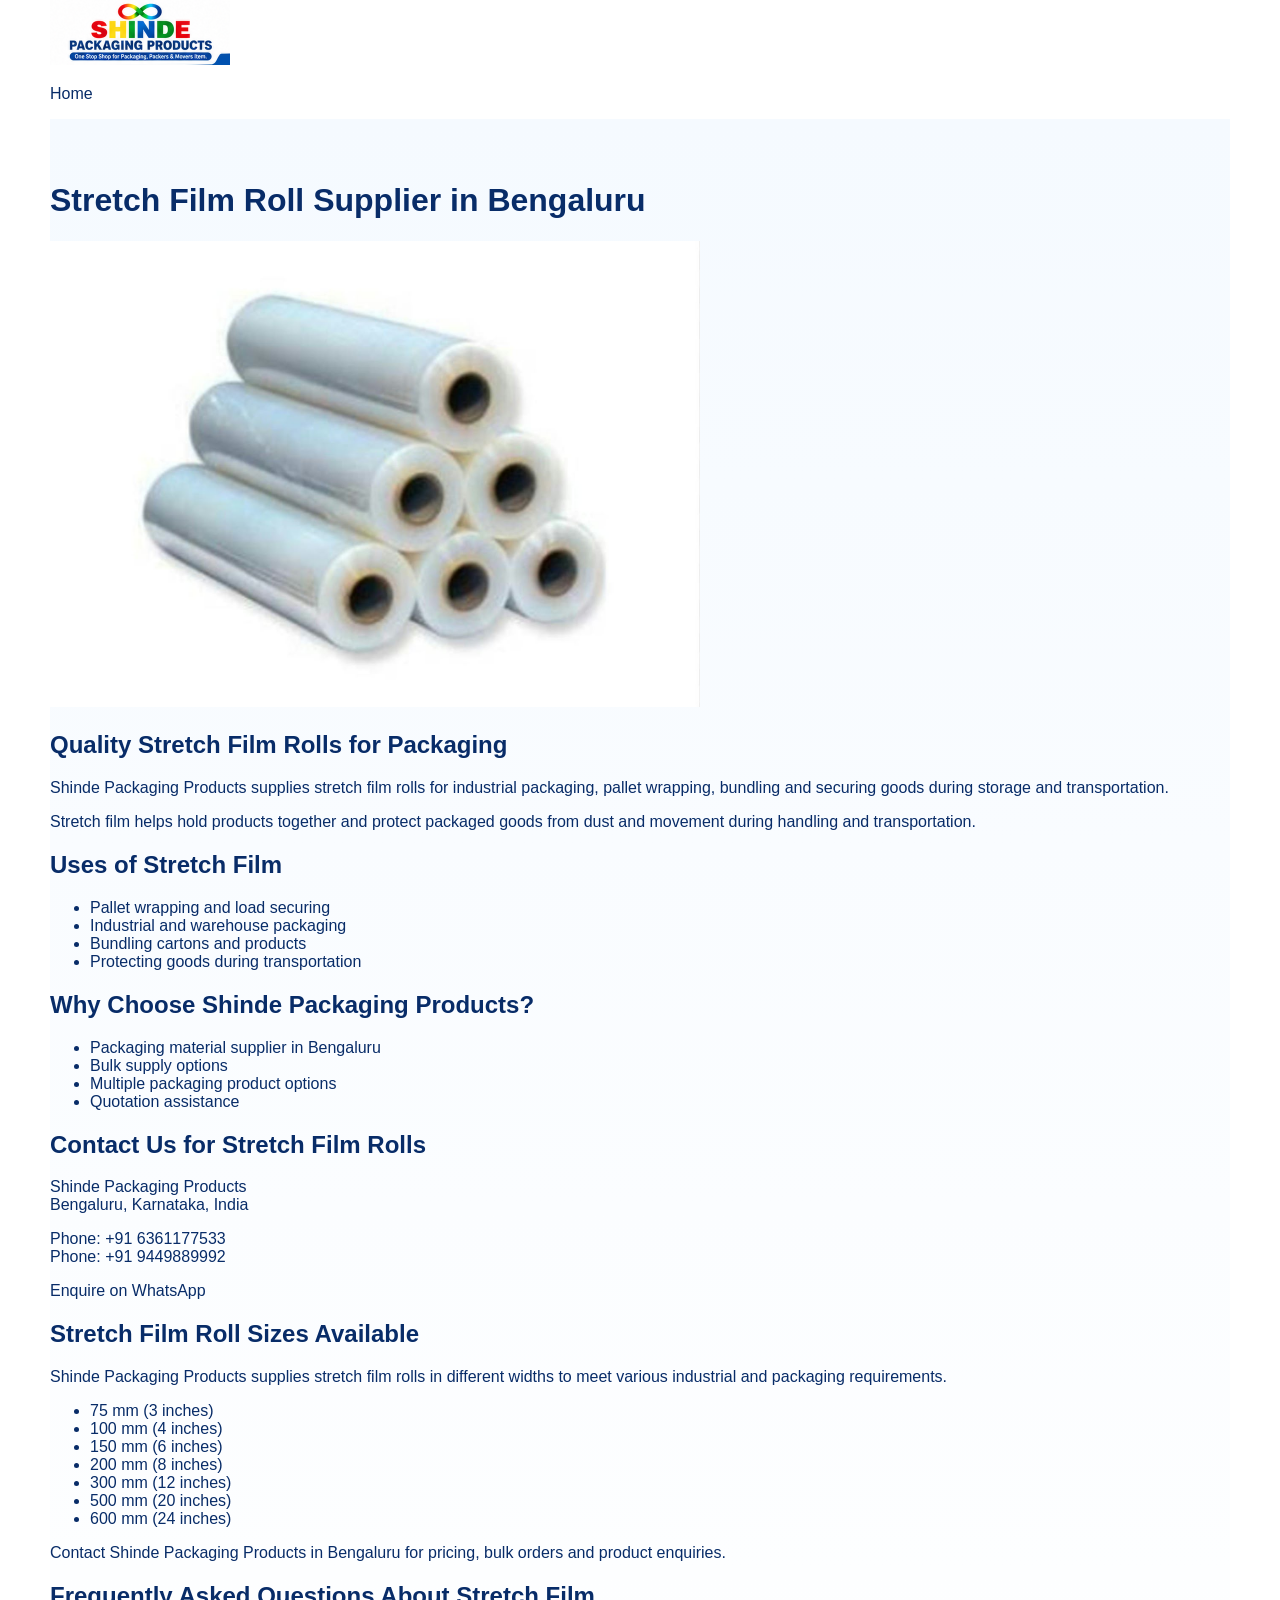
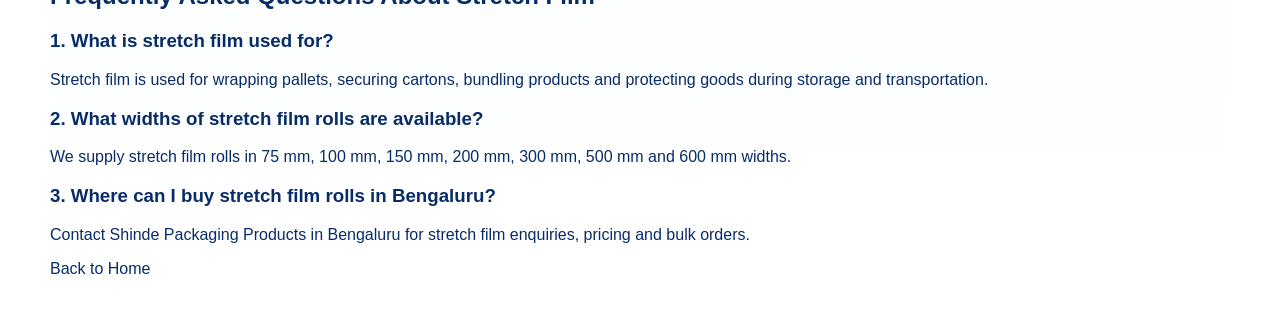
<file: stretch-film.html>
<!DOCTYPE html>
<html lang="en">
<head>
  <meta charset="UTF-8">
  <meta name="viewport" content="width=device-width, initial-scale=1.0">

  <title>Stretch Film Roll Supplier in Bengaluru | Shinde Packaging Products</title>

  <meta name="description" content="Shinde Packaging Products supplies stretch film rolls for pallet wrapping, industrial packaging and goods protection in Bengaluru. Contact us for bulk orders.">

  <meta name="robots" content="index, follow">
  <link rel="stylesheet" href="style.css">
  <link rel="canonical" href="https://shindepackagingproducts-spp.github.io/SHINDE-PACKAGING-PRODUCTS/stretch-film.html">
</head>

<body>

<header class="container">
  <a href="index.html">
    <img src="shinde_packaging_website_logo.png"
         alt="Shinde Packaging Products Logo"
         style="width:180px; max-width:100%;">
  </a>
  <p><a href="index.html">Home</a></p>
</header>

<main class="container section">

  <h1>Stretch Film Roll Supplier in Bengaluru</h1>

  <img src="stretch-film.jpg"
       alt="Stretch Film Roll for Industrial Packaging"
       style="width:100%; max-width:650px; height:auto; object-fit:contain;">

  <h2>Quality Stretch Film Rolls for Packaging</h2>

  <p>
    Shinde Packaging Products supplies stretch film rolls
    for industrial packaging, pallet wrapping, bundling and
    securing goods during storage and transportation.
  </p>

  <p>
    Stretch film helps hold products together and protect
    packaged goods from dust and movement during handling
    and transportation.
  </p>

  <h2>Uses of Stretch Film</h2>

  <ul>
    <li>Pallet wrapping and load securing</li>
    <li>Industrial and warehouse packaging</li>
    <li>Bundling cartons and products</li>
    <li>Protecting goods during transportation</li>
  </ul>

  <h2>Why Choose Shinde Packaging Products?</h2>

  <ul>
    <li>Packaging material supplier in Bengaluru</li>
    <li>Bulk supply options</li>
    <li>Multiple packaging product options</li>
    <li>Quotation assistance</li>
  </ul>

  <h2>Contact Us for Stretch Film Rolls</h2>

  <p>
    Shinde Packaging Products<br>
    Bengaluru, Karnataka, India
  </p>

  <p>
    Phone: +91 6361177533<br>
    Phone: +91 9449889992
  </p>

  <p>
    <a href="https://wa.me/916361177533">
      Enquire on WhatsApp
    </a>
  </p>

  <h2>Stretch Film Roll Sizes Available</h2>

  <p>
    Shinde Packaging Products supplies stretch film rolls
    in different widths to meet various industrial and
    packaging requirements.
  </p>

  <ul>
    <li>75 mm (3 inches)</li>
    <li>100 mm (4 inches)</li>
    <li>150 mm (6 inches)</li>
    <li>200 mm (8 inches)</li>
    <li>300 mm (12 inches)</li>
    <li>500 mm (20 inches)</li>
    <li>600 mm (24 inches)</li>
  </ul>

  <p>
    Contact Shinde Packaging Products in Bengaluru
    for pricing, bulk orders and product enquiries.
  </p>
<h2>Frequently Asked Questions About Stretch Film</h2>

<h3>1. What is stretch film used for?</h3>
<p>
  Stretch film is used for wrapping pallets, securing cartons,
  bundling products and protecting goods during storage
  and transportation.
</p>

<h3>2. What widths of stretch film rolls are available?</h3>
<p>
  We supply stretch film rolls in 75 mm, 100 mm, 150 mm,
  200 mm, 300 mm, 500 mm and 600 mm widths.
</p>

<h3>3. Where can I buy stretch film rolls in Bengaluru?</h3>
<p>
  Contact Shinde Packaging Products in Bengaluru
  for stretch film enquiries, pricing and bulk orders.
</p>
  <p><a href="index.html">Back to Home</a></p>

</main>

</body>
</html>
</file>
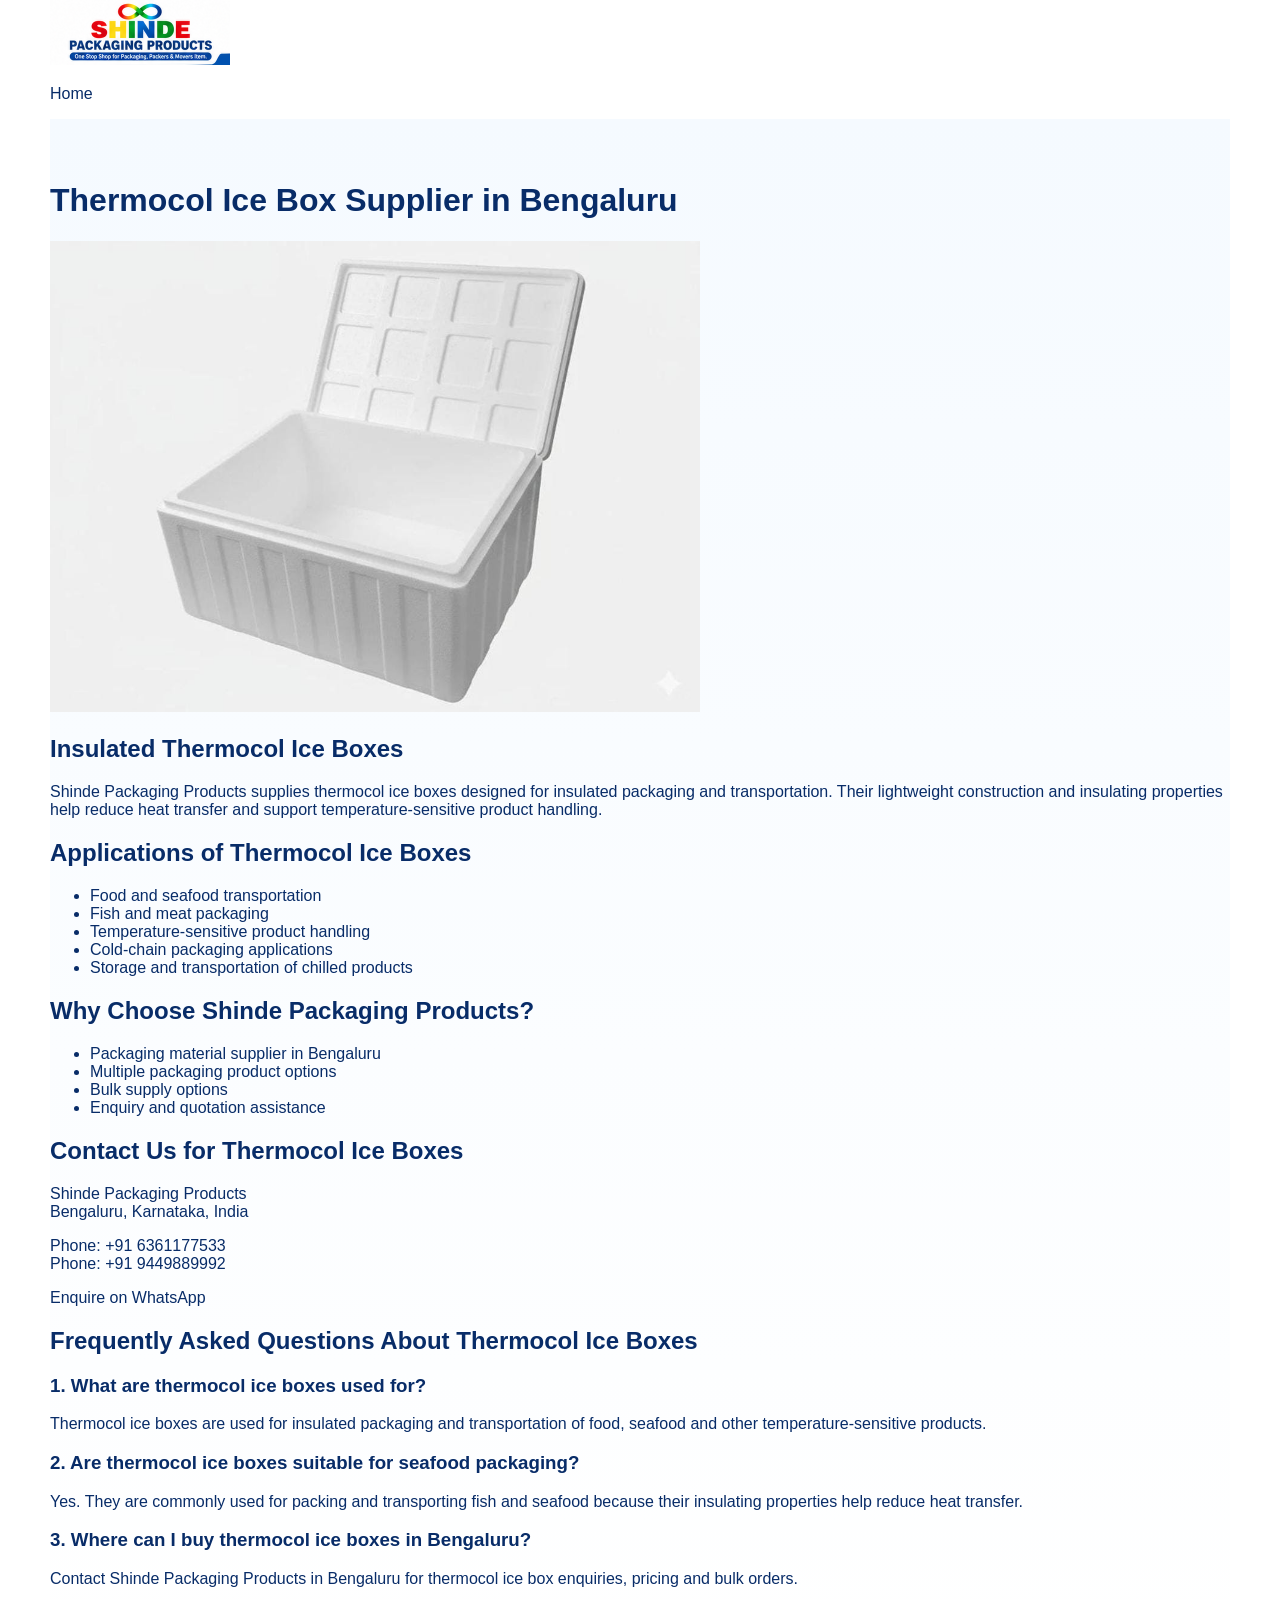
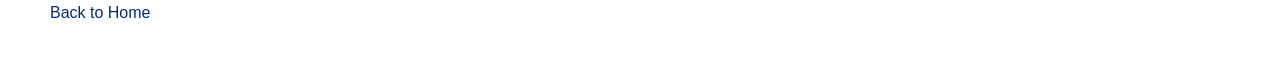
<file: thermocol-ice-box.html>
<!DOCTYPE html>
<html lang="en">
<head>
  <meta charset="UTF-8">
  <meta name="viewport" content="width=device-width, initial-scale=1.0">

  <title>Thermocol Ice Box Supplier in Bengaluru | Shinde Packaging Products</title>

  <meta name="description" content="Shinde Packaging Products supplies thermocol ice boxes for insulated packaging and temperature-sensitive product transportation in Bengaluru, India. Contact us for enquiries.">

  <meta name="robots" content="index, follow">
  <link rel="stylesheet" href="style.css">
  <link rel="canonical" href="https://shindepackagingproducts-spp.github.io/SHINDE-PACKAGING-PRODUCTS/thermocol-ice-box.html">
</head>

<body>

<header class="container">
  <a href="index.html">
    <img src="shinde_packaging_website_logo.png"
         alt="Shinde Packaging Products Logo"
         style="width:180px; max-width:100%;">
  </a>
  <p><a href="index.html">Home</a></p>
</header>

<main class="container section">

  <h1>Thermocol Ice Box Supplier in Bengaluru</h1>

  <img src="thermocol-ice-box.jpg"
       alt="Thermocol Insulated Ice Box"
       style="width:100%; max-width:650px; height:auto; object-fit:contain;">

  <h2>Insulated Thermocol Ice Boxes</h2>

  <p>
    Shinde Packaging Products supplies thermocol ice boxes
    designed for insulated packaging and transportation.
    Their lightweight construction and insulating properties
    help reduce heat transfer and support temperature-sensitive
    product handling.
  </p>

  <h2>Applications of Thermocol Ice Boxes</h2>

  <ul>
    <li>Food and seafood transportation</li>
    <li>Fish and meat packaging</li>
    <li>Temperature-sensitive product handling</li>
    <li>Cold-chain packaging applications</li>
    <li>Storage and transportation of chilled products</li>
  </ul>

  <h2>Why Choose Shinde Packaging Products?</h2>

  <ul>
    <li>Packaging material supplier in Bengaluru</li>
    <li>Multiple packaging product options</li>
    <li>Bulk supply options</li>
    <li>Enquiry and quotation assistance</li>
  </ul>

  <h2>Contact Us for Thermocol Ice Boxes</h2>

  <p>
    Shinde Packaging Products<br>
    Bengaluru, Karnataka, India
  </p>

  <p>
    Phone: +91 6361177533<br>
    Phone: +91 9449889992
  </p>

  <p>
    <a href="https://wa.me/916361177533">
      Enquire on WhatsApp
    </a>
  </p>
<h2>Frequently Asked Questions About Thermocol Ice Boxes</h2>

<h3>1. What are thermocol ice boxes used for?</h3>
<p>
  Thermocol ice boxes are used for insulated packaging
  and transportation of food, seafood and other
  temperature-sensitive products.
</p>

<h3>2. Are thermocol ice boxes suitable for seafood packaging?</h3>
<p>
  Yes. They are commonly used for packing and transporting
  fish and seafood because their insulating properties
  help reduce heat transfer.
</p>

<h3>3. Where can I buy thermocol ice boxes in Bengaluru?</h3>
<p>
  Contact Shinde Packaging Products in Bengaluru
  for thermocol ice box enquiries, pricing and bulk orders.
</p>
  <p><a href="index.html">Back to Home</a></p>

</main>

</body>
</html>
</file>
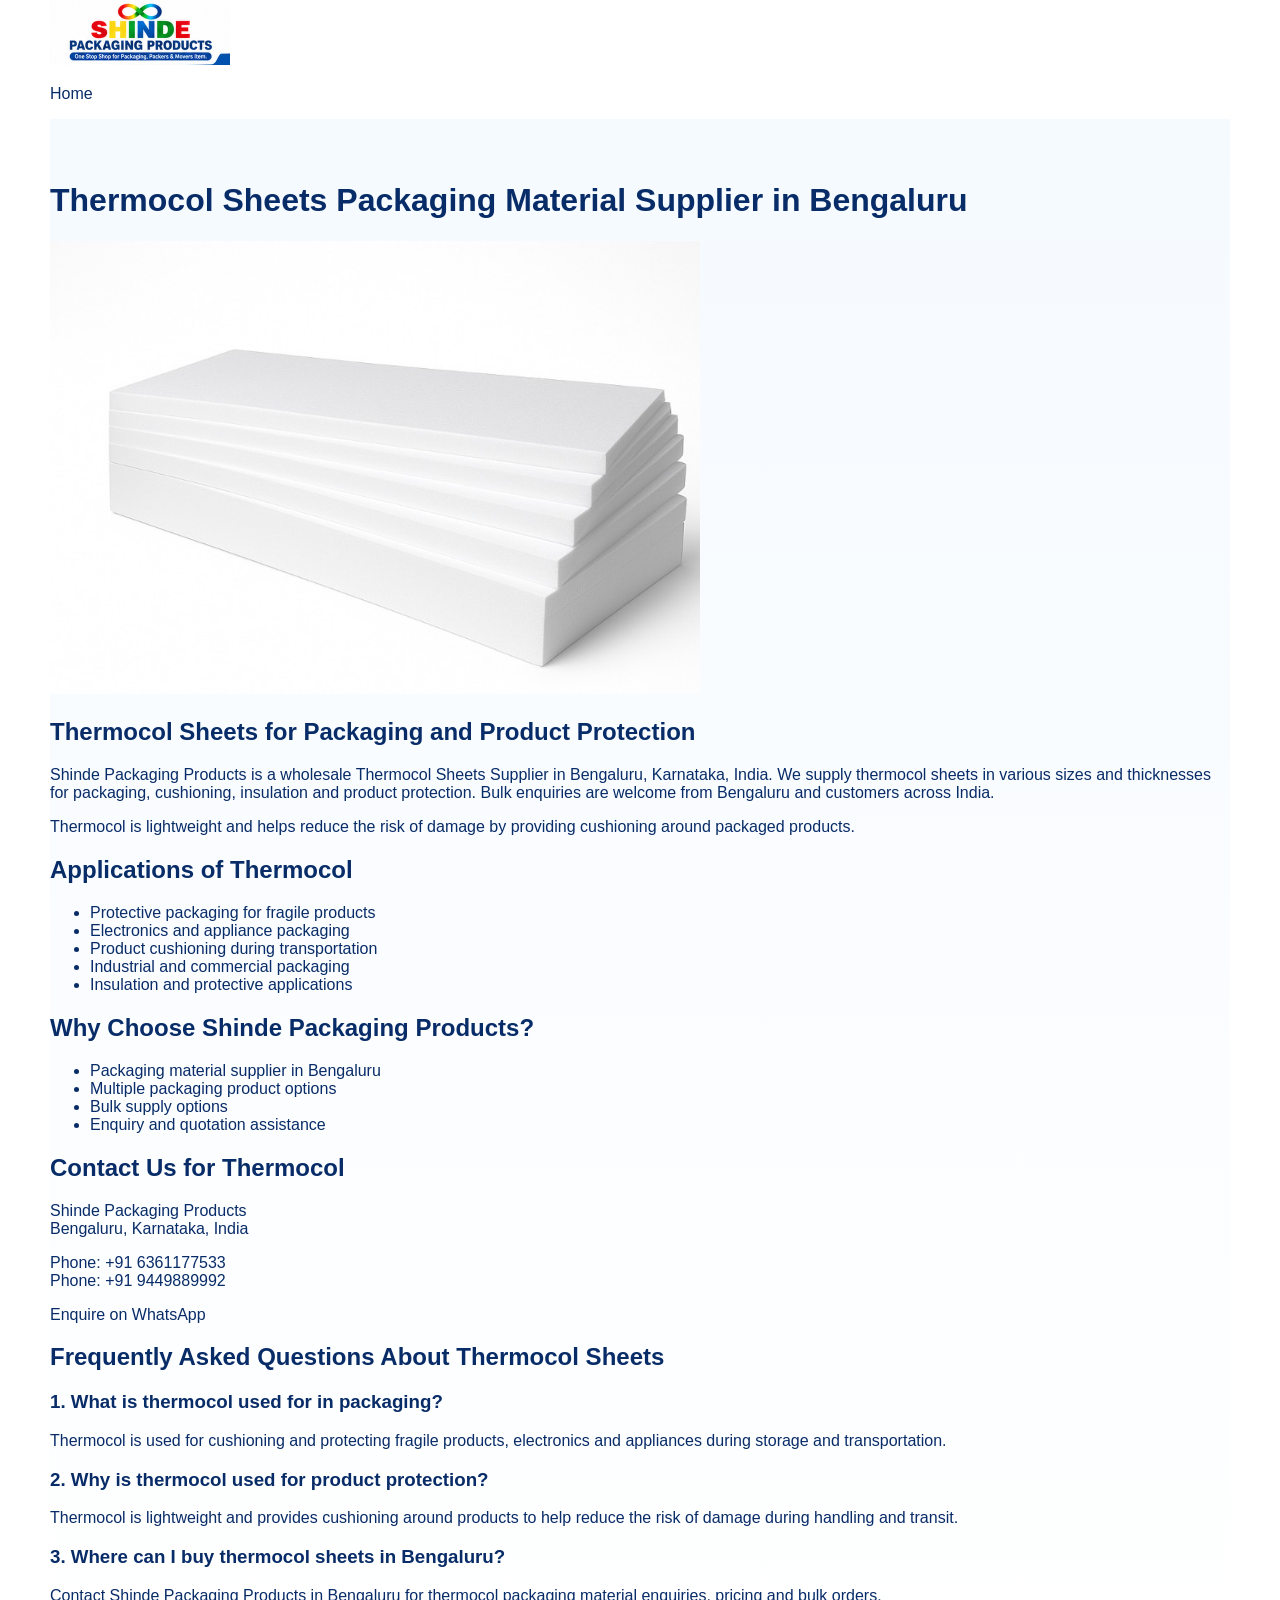
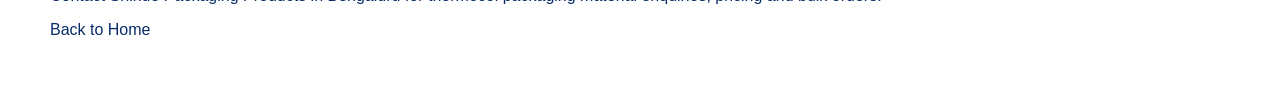
<file: thermocol.html>
<!DOCTYPE html>
<html lang="en">
<head>
  <meta charset="UTF-8">
  <meta name="viewport" content="width=device-width, initial-scale=1.0">

  <title>Thermocol Sheets Supplier in Bengaluru | Shinde Packaging Products</title>

  <meta name="description" content="Thermocol Sheets Supplier in Bengaluru – Shinde Packaging Products supplies thermocol sheets in various sizes and thicknesses for packaging, cushioning and insulation. Contact us for wholesale and bulk orders across India.">

  <meta name="robots" content="index, follow">
  <link rel="stylesheet" href="style.css">
  <link rel="canonical" href="https://shindepackagingproducts-spp.github.io/SHINDE-PACKAGING-PRODUCTS/thermocol.html">
</head>

<body>

<header class="container">
  <a href="index.html">
    <img src="shinde_packaging_website_logo.png"
         alt="Shinde Packaging Products Logo"
         style="width:180px; max-width:100%;">
  </a>
  <p><a href="index.html">Home</a></p>
</header>

<main class="container section">

  <h1>Thermocol Sheets Packaging Material Supplier in Bengaluru</h1>

  <img src="thermocol.jpg"
       alt="Thermocol Sheets for Packaging Supplier in Bengaluru"
       style="width:100%; max-width:650px; height:auto; object-fit:contain;">

  <h2>Thermocol Sheets for Packaging and Product Protection</h2>

  <p>
    Shinde Packaging Products is a wholesale Thermocol Sheets Supplier
in Bengaluru, Karnataka, India. We supply thermocol sheets in
various sizes and thicknesses for packaging, cushioning,
insulation and product protection. Bulk enquiries are welcome
from Bengaluru and customers across India.
  </p>

  <p>
    Thermocol is lightweight and helps reduce the risk of damage
    by providing cushioning around packaged products.
  </p>

  <h2>Applications of Thermocol</h2>

  <ul>
    <li>Protective packaging for fragile products</li>
    <li>Electronics and appliance packaging</li>
    <li>Product cushioning during transportation</li>
    <li>Industrial and commercial packaging</li>
    <li>Insulation and protective applications</li>
  </ul>

  <h2>Why Choose Shinde Packaging Products?</h2>

  <ul>
    <li>Packaging material supplier in Bengaluru</li>
    <li>Multiple packaging product options</li>
    <li>Bulk supply options</li>
    <li>Enquiry and quotation assistance</li>
  </ul>

  <h2>Contact Us for Thermocol</h2>

  <p>
    Shinde Packaging Products<br>
    Bengaluru, Karnataka, India
  </p>

  <p>
    Phone: +91 6361177533<br>
    Phone: +91 9449889992
  </p>

  <p>
    <a href="https://wa.me/916361177533">
      Enquire on WhatsApp
    </a>
  </p>
<h2>Frequently Asked Questions About Thermocol Sheets</h2>

<h3>1. What is thermocol used for in packaging?</h3>
<p>
  Thermocol is used for cushioning and protecting fragile
  products, electronics and appliances during storage
  and transportation.
</p>

<h3>2. Why is thermocol used for product protection?</h3>
<p>
  Thermocol is lightweight and provides cushioning
  around products to help reduce the risk of damage
  during handling and transit.
</p>

<h3>3. Where can I buy thermocol sheets in Bengaluru?</h3>
<p>
  Contact Shinde Packaging Products in Bengaluru
  for thermocol packaging material enquiries,
  pricing and bulk orders.
</p>
  <p><a href="index.html">Back to Home</a></p>

</main>

</body>
</html>
</file>
<file: style.css>
:root{--blue:#0757b7;--deep:#06275e;--navy:#041b43;--yellow:#ffdc16;--pale:#f2f8ff;--text:#082c68;--line:#cfe4fb}*{box-sizing:border-box}html{scroll-behavior:smooth}body{margin:0;font-family:Arial,Helvetica,sans-serif;color:var(--text);background:#fff}a{text-decoration:none;color:inherit}.container{width:min(1180px,94%);margin:auto}.nav{background:#fff;position:sticky;top:0;z-index:20;box-shadow:0 2px 12px #052b6112}.nav-inner{min-height:92px;display:flex;align-items:center;justify-content:space-between;gap:24px}.brand-logo{width:275px;max-height:85px;object-fit:contain;display:block}.nav nav{display:flex;gap:30px;align-items:center}.nav nav a{font-weight:700;font-size:14px;color:#092d68}.nav nav a:hover{color:#0873d5}.nav-btn{border-radius:28px;background:var(--blue);color:white;font-weight:700;padding:14px 26px;white-space:nowrap;box-shadow:0 5px 12px #0757b72b}.nav-btn:before{content:'◉';margin-right:9px;color:#7ff0d5}.hero{background:linear-gradient(120deg,#06449a,#0875df 55%,#03377e);color:white;overflow:hidden;position:relative}.hero:after{content:"";position:absolute;inset:0;background:linear-gradient(130deg,transparent 54%,#ffffff0b 54%,#ffffff0b 57%,transparent 57%,transparent 65%,#ffffff0a 65%,#ffffff0a 68%,transparent 68%);pointer-events:none}.hero-grid{display:grid;grid-template-columns:.94fr 1.06fr;align-items:center;min-height:355px;gap:20px;padding:28px 0;position:relative;z-index:1}.eyebrow{font-size:13px;letter-spacing:4px;font-weight:800;color:#1475db;margin:0 0 10px}.hero .eyebrow{color:#e7f3ff;letter-spacing:2px}.hero h1{font-size:clamp(34px,4vw,51px);line-height:1.02;text-transform:uppercase;margin:0 0 12px;font-weight:900}.hero h1 span{display:block}.hero-text{font-size:17px;line-height:1.5;max-width:480px;margin:0 0 20px}.actions{display:flex;gap:14px;margin:18px 0 22px}.btn{display:inline-flex;justify-content:center;align-items:center;border:0;border-radius:30px;padding:13px 27px;font-weight:800;cursor:pointer;font-size:15px;transition:transform .2s}.btn:hover,.nav-btn:hover{transform:translateY(-2px)}.btn.primary{background:var(--yellow);color:#03428f}.btn.primary:before{content:'◉';margin-right:10px}.btn.secondary{border:2px solid white;color:white;background:#ffffff0c}.btn.secondary:before{content:'☎';margin-right:10px}.hero-visual{height:320px;display:flex;align-items:center;justify-content:center}.hero-visual img{width:100%;height:100%;object-fit:contain;filter:drop-shadow(0 12px 14px #001c4d38)}.trust-row{display:flex;gap:0;max-width:520px}.trust-row div{flex:1;text-align:center;border-right:1px solid #ffffff70;padding:2px 12px}.trust-row div:first-child{padding-left:0}.trust-row div:last-child{border:0}.trust-row strong,.trust-row small{display:block}.trust-row strong{font-size:13px}.trust-row small{font-size:11px;color:#dcecff;margin-top:4px}.quick-contact{background:#f4f9ff;border-bottom:5px solid #e4f1ff}.quick-grid{display:grid;grid-template-columns:1.35fr 1fr 1fr;align-items:center;min-height:72px}.quick-item{display:flex;align-items:center;gap:14px;padding:10px 22px;border-right:1px solid #a8c8ee;line-height:1.35;font-size:13px}.quick-item:first-child{padding-left:4px}.quick-item:last-child{border:0}.quick-item span{font-size:25px;color:#0757b7}.section{padding:42px 0;background:linear-gradient(#f5faff,#fff)}.section-head{text-align:center;margin:0 auto 26px}.section-head .eyebrow{margin-bottom:8px}.section-head h2{font-size:clamp(25px,3vw,34px);margin:0 0 8px;color:#0757b7}.section-head p:not(.eyebrow){margin:0;color:#294b7b;font-size:14px}.product-grid{display:grid;grid-template-columns:repeat(5,1fr);gap:14px}.product{border:1px solid #d3e8fc;border-radius:7px;background:#fff;text-align:center;padding:17px 12px 15px;box-shadow:0 2px 7px #0b5eb314;min-height:176px;display:flex;flex-direction:column;align-items:center}.product .icon{width:78px;height:67px;display:flex;align-items:center;justify-content:center;font-size:33px;font-weight:900;color:#0874cf;background:linear-gradient(135deg,#e8f5ff,#fff);border-radius:12px;margin-bottom:9px}.product h3{font-size:14px;margin:0 0 7px;color:#082d68}.product p{font-size:12px;line-height:1.4;margin:0 0 12px;color:#466184}.product .details{margin-top:auto;background:#0870cb;color:white;border-radius:18px;padding:7px 20px;font-size:11px;font-weight:bold}.bulk-card{grid-column:span 2;background:linear-gradient(115deg,#0757b7,#0877d8);color:white;border-radius:8px;padding:20px;display:flex;align-items:center;gap:20px;min-height:170px}.bulk-icon{flex-shrink:0;width:80px;height:80px;border-radius:50%;display:grid;place-items:center;background:var(--yellow);color:#0757b7;font-size:36px}.bulk-card h3{font-size:21px;color:var(--yellow);margin:0 0 8px}.bulk-card p{font-size:13px;line-height:1.5;margin:0 0 12px}.bulk-card .btn{padding:9px 22px;font-size:12px}.why-band{background:linear-gradient(110deg,#06408f,#0759b8);color:white;padding:22px 0}.benefit-row{display:grid;grid-template-columns:1.5fr repeat(5,1fr);align-items:center;gap:10px}.benefit-intro h2{font-size:23px;margin:0 0 6px}.benefit-intro p{font-size:12px;line-height:1.4;margin:0;max-width:210px}.benefit{text-align:center;border-left:1px solid #ffffff6b;padding:4px 8px}.benefit span{display:grid;place-items:center;width:40px;height:40px;border-radius:50%;background:#fff;color:#0757b7;font-size:20px;margin:0 auto 7px}.benefit strong{font-size:12px;line-height:1.25}.about-band{padding:25px 0;background:#f5faff}.about-grid{display:grid;grid-template-columns:1fr 1.5fr 1fr;align-items:center;gap:25px}.about-image{height:130px;border-radius:8px;background:#e8f4ff;display:flex;align-items:center;justify-content:center;overflow:hidden}.about-image img{width:100%;height:100%;object-fit:contain}.about-copy h2{font-size:22px;color:#0757b7;margin:0 0 7px}.about-copy p{font-size:12px;line-height:1.5;margin:0 0 10px}.about-copy .btn{background:#0870cb;color:white;padding:8px 18px;font-size:12px}.about-points{list-style:none;padding:0;margin:0;border-left:1px solid #c7dff7;padding-left:22px}.about-points li{font-size:12px;margin:10px 0}.about-points li:before{content:'✓';display:inline-grid;place-items:center;background:#0870cb;color:white;border-radius:50%;width:15px;height:15px;font-size:10px;margin-right:9px}.quote-strip{background:linear-gradient(110deg,#0757b7,#0877d8);color:#fff;padding:25px 0}.quote-inner{display:flex;align-items:center;justify-content:space-between;gap:20px}.quote-inner h2{margin:0;font-size:25px}.quote-inner .eyebrow{color:#d6eaff}.quote-inner .btn{background:var(--yellow);color:#06428f}.contact{background:#f7fbff}.contact-grid{display:grid;grid-template-columns:1.1fr .9fr;gap:38px}.contact h2{font-size:31px;color:#0757b7;margin:0 0 10px}.contact p{line-height:1.6}.contact-highlight{font-weight:800;color:#0757b7}.contact-list{display:grid;grid-template-columns:1fr 1fr;gap:14px;margin-top:22px}.contact-list div{background:#fff;border:1px solid #d5e8fb;border-radius:8px;padding:13px}.contact-list span,.contact-list strong{display:block}.contact-list span{font-size:11px;color:#5b7395;text-transform:uppercase;letter-spacing:1px;margin-bottom:5px}.contact-list strong{font-size:13px;line-height:1.4}.quote-form{background:#fff;border:1px solid #d1e5fb;border-radius:12px;padding:25px;box-shadow:0 6px 22px #0a4f9010}.quote-form h3{font-size:23px;margin:0 0 17px;color:#0757b7}.quote-form input,.quote-form textarea{display:block;width:100%;padding:13px 14px;margin-bottom:12px;border:1px solid #c9dced;border-radius:6px;font:inherit;font-size:14px}.quote-form textarea{min-height:105px;resize:vertical}.quote-form .btn{width:100%;background:var(--yellow);color:#06428f}.quote-form small{display:block;margin-top:10px;font-size:11px;color:#627995}footer{background:#041e4a;color:#fff;padding:20px 0}.footer-inner{display:flex;align-items:center;justify-content:space-between;gap:20px;font-size:12px}.footer-brand{display:flex;align-items:center;gap:15px}.footer-brand img{width:175px;max-height:55px;object-fit:contain}.footer-inner strong{font-size:17px}.footer-inner span{color:#c7dcf5}.footer-links{display:flex;gap:14px}.footer-links a{color:#dbeaff}
@media(max-width:900px){.brand-logo{width:220px}.nav nav{gap:14px}.nav nav a{font-size:12px}.hero-grid{grid-template-columns:1fr 1fr}.product-grid{grid-template-columns:repeat(4,1fr)}.benefit-row{grid-template-columns:repeat(3,1fr)}.benefit-intro{grid-column:span 3}.benefit{border-left:0;border-top:1px solid #ffffff50;padding-top:14px}.about-grid{grid-template-columns:1fr 2fr}.about-points{grid-column:1/-1;display:grid;grid-template-columns:repeat(2,1fr);border-left:0;padding:0}.quick-grid{grid-template-columns:1.2fr 1fr}.quick-item:last-child{grid-column:1/-1;border-top:1px solid #d5e8fb;justify-content:center}}
@media(max-width:620px){.nav-inner{padding:10px 0;min-height:auto;flex-wrap:wrap;gap:10px}.brand-logo{width:190px;max-height:60px}.nav nav{order:3;width:100%;justify-content:space-between;gap:8px;padding:8px 0 2px}.nav nav a{font-size:12px}.nav-btn{padding:10px 14px;font-size:12px}.hero-grid{grid-template-columns:1fr;padding:28px 0 20px;gap:5px}.hero h1{font-size:36px}.hero-text{font-size:15px}.hero-visual{height:210px;grid-row:1}.hero-grid>div:first-child{grid-row:2}.trust-row strong{font-size:11px}.trust-row small{font-size:10px}.actions .btn{padding:12px 17px;font-size:13px}.quick-grid{grid-template-columns:1fr}.quick-item{border-right:0;border-bottom:1px solid #d5e8fb;padding:12px 4px!important}.quick-item:last-child{grid-column:auto;border-top:0;justify-content:flex-start}.section{padding:32px 0}.product-grid{grid-template-columns:repeat(2,1fr);gap:10px}.product{padding:13px 8px;min-height:160px}.product .icon{height:55px;width:68px;font-size:28px}.product h3{font-size:13px}.product p{font-size:11px}.bulk-card{grid-column:span 2;padding:15px;gap:13px}.bulk-icon{width:60px;height:60px;font-size:28px}.bulk-card h3{font-size:18px}.benefit-row{grid-template-columns:repeat(2,1fr)}.benefit-intro{grid-column:span 2}.about-grid{grid-template-columns:1fr}.about-image{height:120px}.about-points{grid-template-columns:1fr 1fr}.quote-inner{align-items:flex-start;flex-direction:column}.quote-inner h2{font-size:22px}.contact-grid{grid-template-columns:1fr;gap:24px}.contact h2{font-size:27px}.contact-list{grid-template-columns:1fr}.footer-inner{align-items:flex-start;flex-direction:column}.footer-links{flex-wrap:wrap}}
.product-img {
    width: 100%;
    height: 160px;
    object-fit: contain;
    display: block;
    margin-bottom: 15px;
    border-radius: 8px;
}

/* HERO IMAGE - CLEAN FULL IMAGE DISPLAY */

.hero-grid {
    grid-template-columns: 0.7fr 1.3fr;
    gap: 25px;
    align-items: center;
}

.hero-visual {
    width: 100%;
    height: auto;
    min-height: 420px;
    display: flex;
    align-items: center;
    justify-content: center;
    padding: 20px;
    box-sizing: border-box;
    overflow: visible;
}

.hero-visual img {
    width: 100%;
    height: auto;
    max-width: 100%;
    max-height: none;
    object-fit: contain;
    object-position: center;
    display: block;
    border-radius: 18px;
}

/* MOBILE DISPLAY */

@media (max-width: 620px) {
    .hero-grid {
        grid-template-columns: 1fr;
        gap: 10px;
    }

    .hero-visual {
        min-height: auto;
        height: auto;
        padding: 15px;
    }

    .hero-visual img {
        width: 100%;
        height: auto;
        max-height: 260px;
        object-fit: contain;
    }
}

/* PRODUCT GRID LAYOUT FIX */
.product-grid {
  display: grid !important;
  grid-template-columns: repeat(5, minmax(0, 1fr)) !important;
  width: 100%;
  gap: 14px;
}

.product {
  width: 100%;
  min-width: 0;
}

@media (max-width: 900px) {
  .product-grid {
    grid-template-columns: repeat(3, minmax(0, 1fr)) !important;
  }
}

@media (max-width: 620px) {
  .product-grid {
    grid-template-columns: repeat(2, minmax(0, 1fr)) !important;
  }
}
</file>
